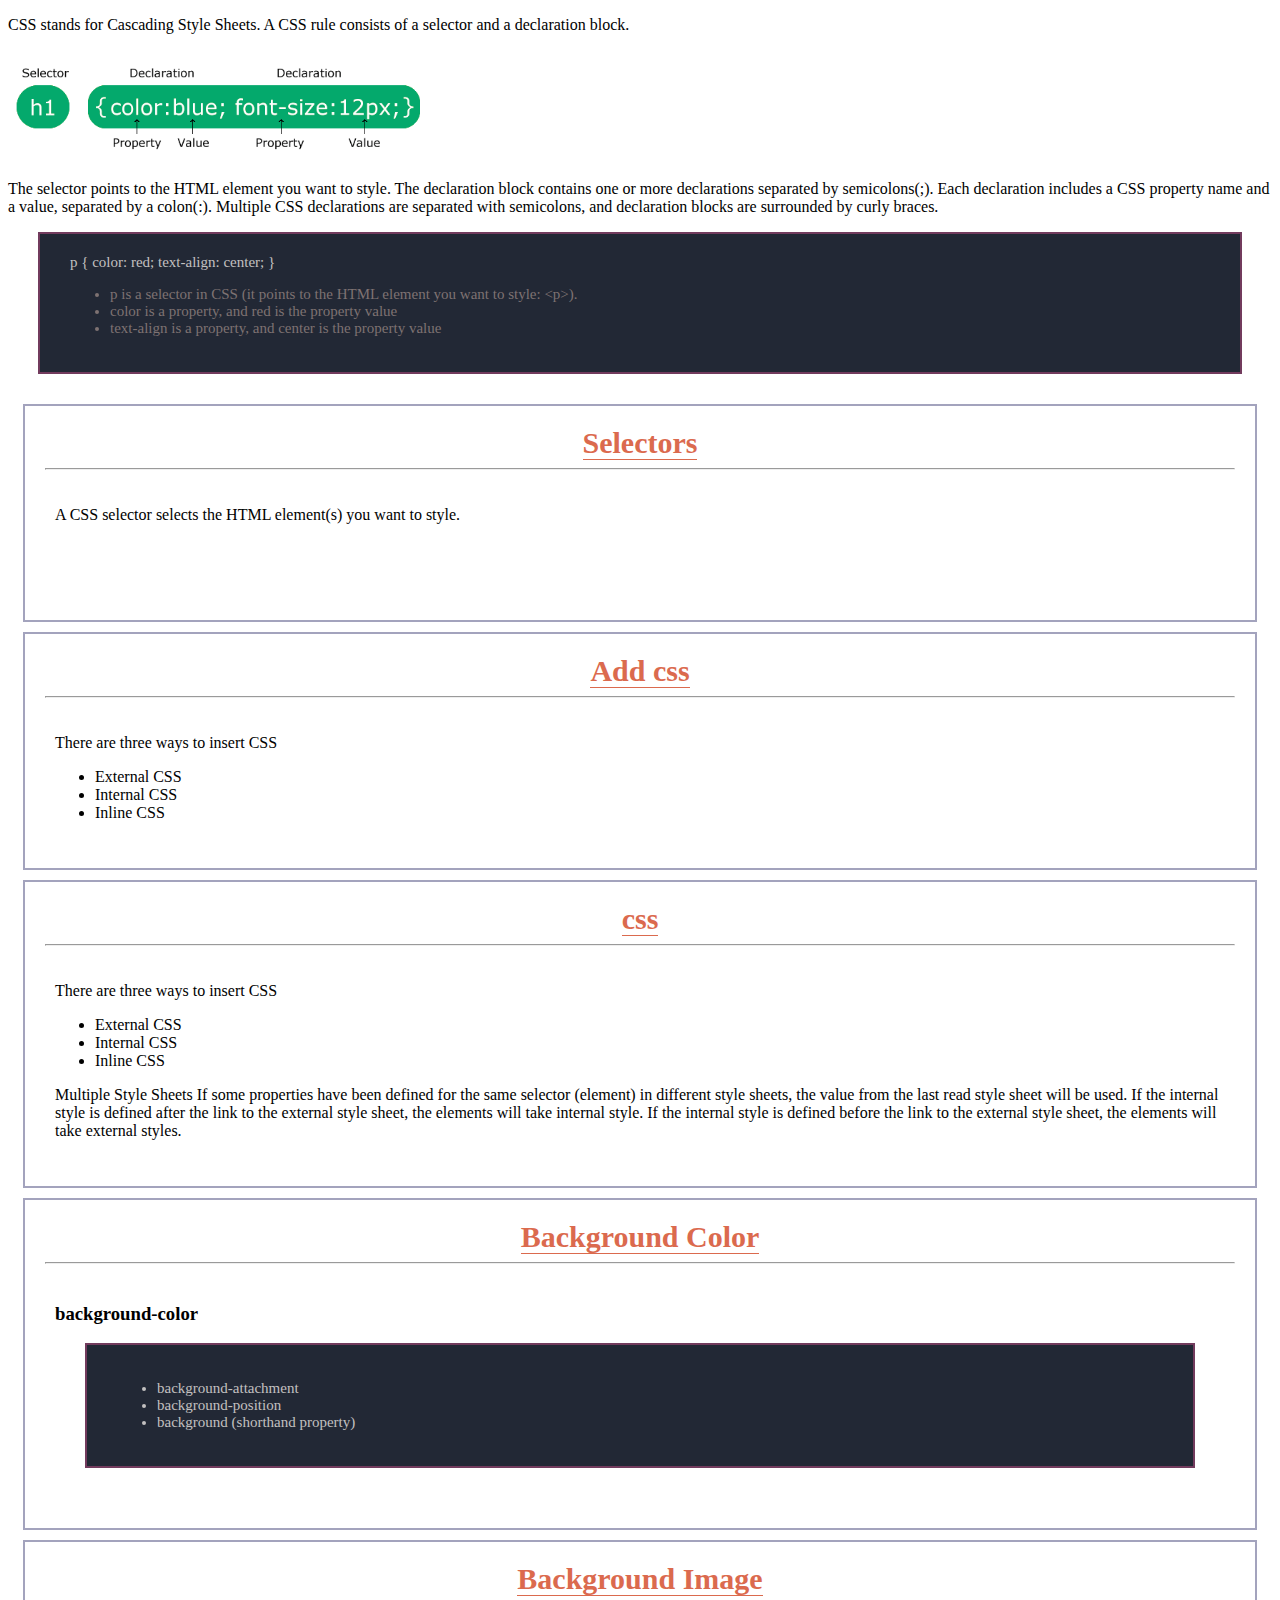
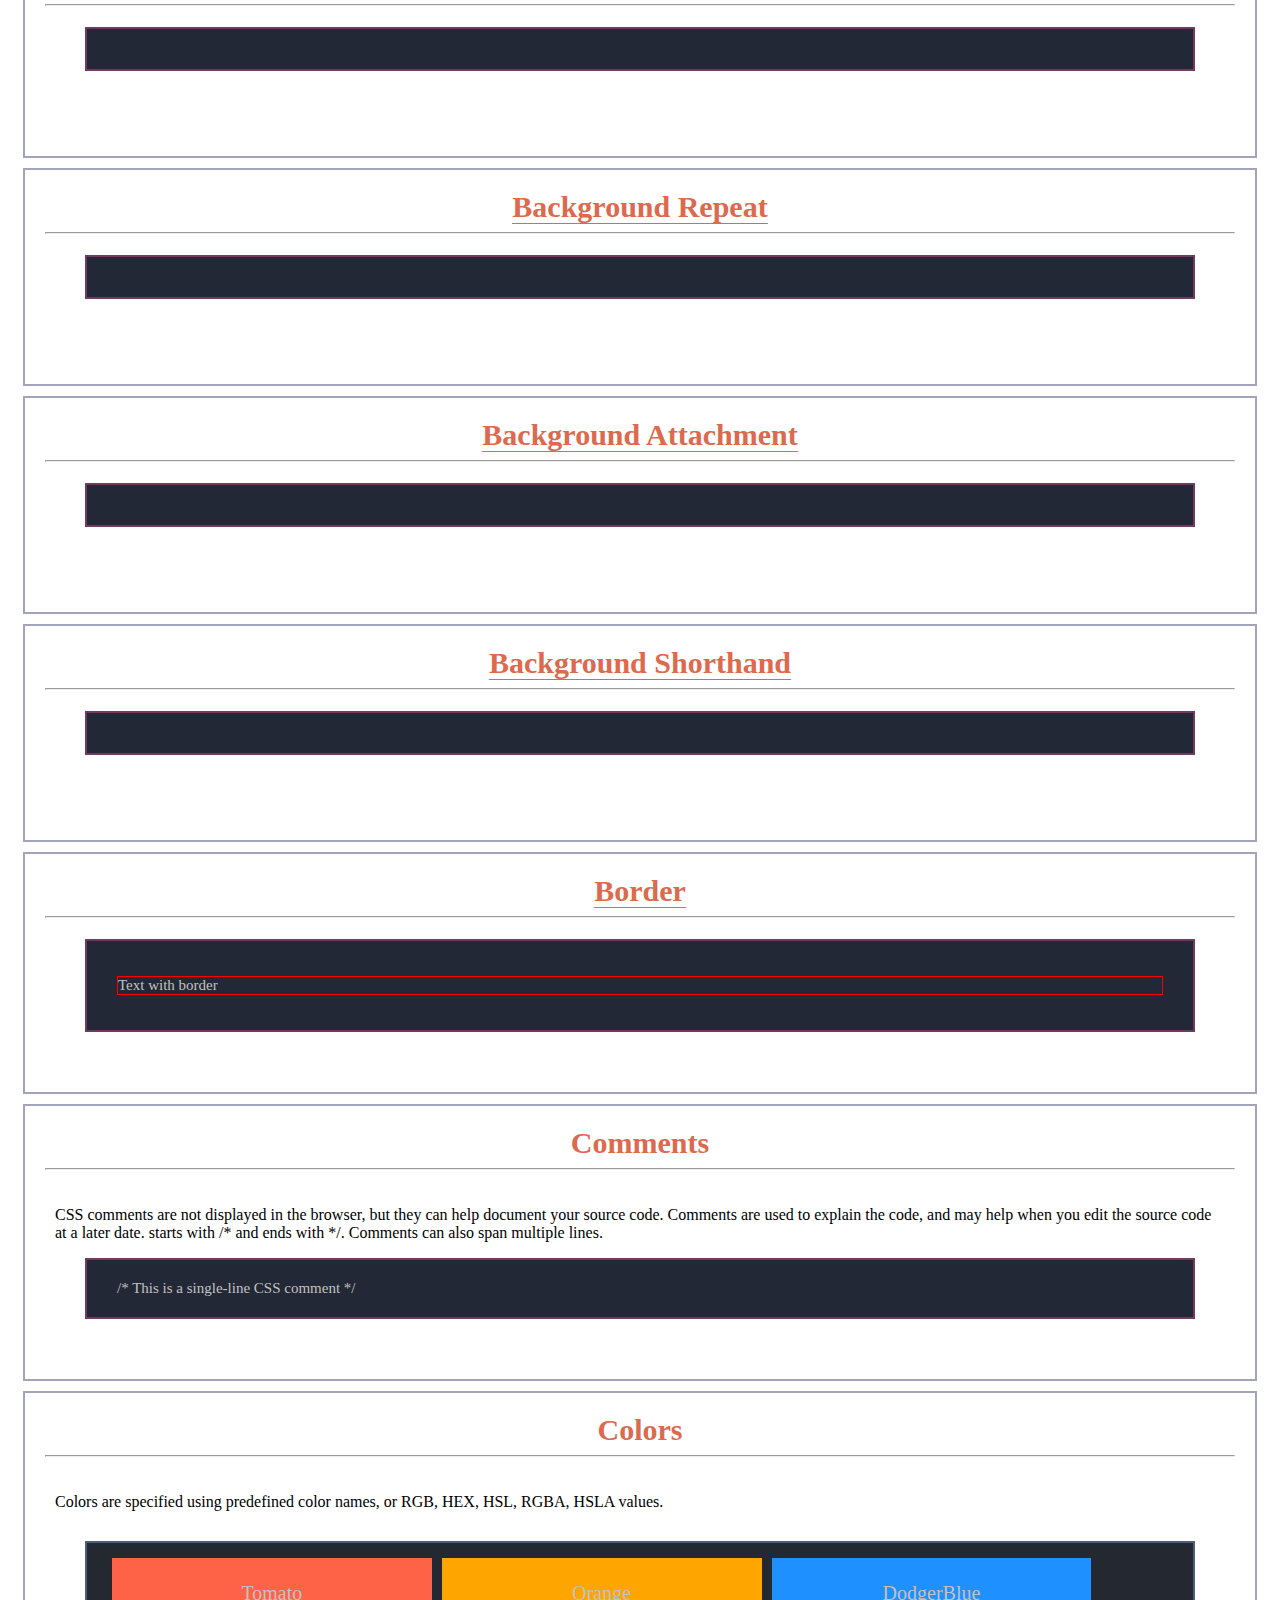
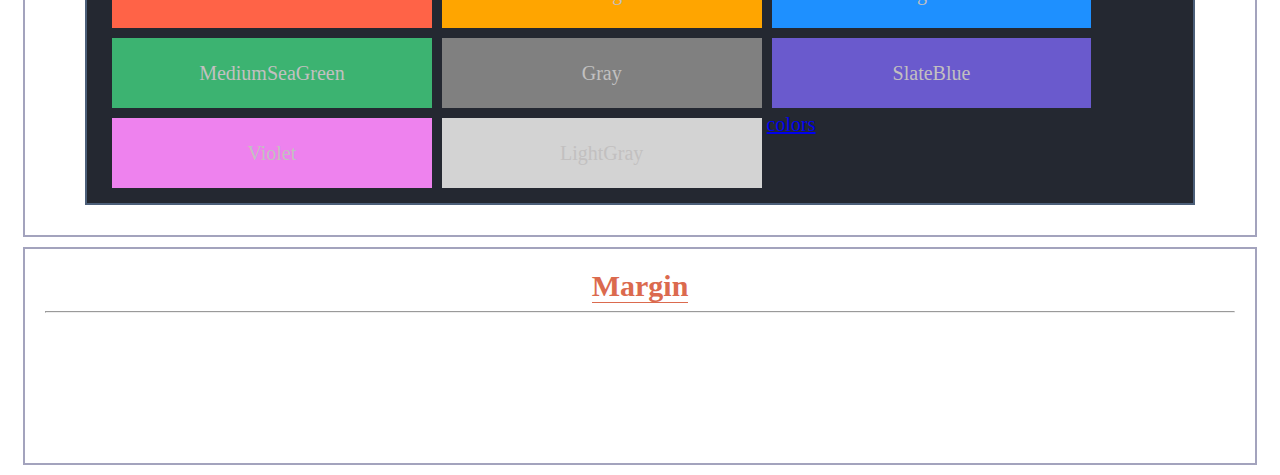
<file: index.html>
<!DOCTYPE html>
<html lang="en">
  <head>
    <meta charset="UTF-8" />
    <meta http-equiv="X-UA-Compatible" content="IE=edge" />
    <meta name="viewport" content="width=device-width, initial-scale=1.0" />
    <title>Document</title>
    <link rel="stylesheet" href="./styles.css">
    <style>
      
    </style>
  </head>
  <body>
    <p>
      CSS stands for Cascading Style Sheets. A CSS rule consists of a selector
      and a declaration block.
    </p>
    <img src="./photos/Screenshot_7.png" alt="" height="110px" width="430px" />
    <p>
      The selector points to the HTML element you want to style. The declaration
      block contains one or more declarations separated by semicolons(;). Each
      declaration includes a CSS property name and a value, separated by a
      colon(:). Multiple CSS declarations are separated with semicolons, and
      declaration blocks are surrounded by curly braces.
    </p>
    <div class="codeDiv">
        p { 
            color: red; 
            text-align: center; 
        }
        <ul>
            <li class="codeColorComment">p is a selector in CSS (it points to the HTML element you want to style: &lt;p&gt;).</li>
            <li class="codeColorComment">color is a property, and red is the property value</li>
            <li class="codeColorComment">text-align is a property, and center is the property value</li>
        </ul>  
    </div>

    <div class="typeDiv">
        <h3 class="title"><a href="./Details/Selectors.html">Selectors</a></h3><hr>
        <div  class="content">
            <p>A CSS selector selects the HTML element(s) you want to style.</p>
        </div>
    </div>

    <div class="typeDiv">
        <h3 class="title"><a href="./Details/addCss.html">Add css</a></h3><hr>
        <div  class="content">
            <p>There are three ways to insert CSS</p>
            <ul>
              <li>External CSS</li>
              <li>Internal CSS</li>
              <li>Inline CSS</li>
            </ul>
        </div>
    </div>

    <div class="typeDiv">
        <h3 class="title"><a href="./Details/addCss.html">css</a></h3><hr>
        <div  class="content">
            <p>There are three ways to insert CSS</p>
            <ul>
              <li>External CSS</li>
              <li>Internal CSS</li>
              <li>Inline CSS</li>
            </ul>
            <p>Multiple Style Sheets
              If some properties have been defined for the same selector (element) in different style sheets, the value from the last read style sheet will be used. If the internal style is defined after the link to the external style sheet, the elements will take internal style. If the internal style is defined before the link to the external style sheet, the elements will take external styles. </p>
        </div>
    </div>


    <section id="A">
      
    </section>

    <section id="B">
      <div class="typeDiv">
        <h3 class="title"><a href="./Details/backgroundColor.html">Background Color</a></h3><hr>
        <div  class="content">
          <h3>background-color</h3>
            
          <div class="codeDiv">
            <ul>
              
              <li>background-attachment</li>
              <li>background-position</li>
              <li>background (shorthand property)</li>
            </ul>  
          </div>
        </div>
      </div>
      <div class="typeDiv">
        <h3 class="title"><a href="./Details/backgroundImage.html">Background Image</a></h3><hr>
        <div  class="content">
            
          <div class="codeDiv">
             
          </div>
        </div>
      </div>

      <div class="typeDiv">
        <h3 class="title"><a href="./Details/backgroundRepeat.html">Background Repeat</a></h3><hr>
        <div  class="content">
            
          <div class="codeDiv">
             
          </div>
        </div>
      </div>

      <div class="typeDiv">
        <h3 class="title"><a href="./Details/backgroundAttachment.html">Background Attachment</a></h3><hr>
        <div  class="content">
            
          <div class="codeDiv">
             
          </div>
        </div>
      </div>
      <div class="typeDiv">
        <h3 class="title"><a href="./Details/backgroundShorthand.html">Background Shorthand</a></h3><hr>
        <div  class="content">
            
          <div class="codeDiv">
             
          </div>
        </div>
      </div>

      <div class="typeDiv">
        <h3 class="title"><a href="./Details/border.html">Border</a></h3><hr>
        <div  class="content">
            
          <div class="codeDiv">
             <p class="borderText">Text with border</p>
          </div>
        </div>
      </div>

    </section>

    <section id="C">
      <div class="typeDiv">
        <h3 class="title">Comments</h3><hr>
        <div  class="content">
            <p>CSS comments are not displayed in the browser, but they can help document your source code. Comments are used to explain the code, and may help when you edit the source code at a later date. starts with /* and ends with */. Comments can also span multiple lines. </p>

            <div class="codeDiv">
              /* This is a single-line CSS comment */  
          </div>
        </div>
      </div>

      

      <div class="typeDiv">
        <h3 class="title">Colors</h3><hr>
        <div  class="content">
            <p>Colors are specified using predefined color names, or RGB, HEX, HSL, RGBA, HSLA values.</p>

            <div class="codeRunDiv">
              <div class="firstRowOfColor">
                <div id="tomato" class="colorBlock">Tomato</div>
                <div id="orange" class="colorBlock">Orange</div>
                <div id="dodgerBlue" class="colorBlock">DodgerBlue</div>
              </div>
              <div class="secondRowOfColor">
                <div id="mediumSeaGreen" class="colorBlock">MediumSeaGreen</div>
                <div id="gray" class="colorBlock">Gray</div>
                <div id="slateBlue" class="colorBlock">SlateBlue</div>
              </div>
              <div class="thirdRowOfColor">
                <div id="violet" class="colorBlock">Violet</div>
                <div id="lightGray" class="colorBlock">LightGray</div>
                <a href="https://www.w3schools.com/colors/colors_names.asp">colors</a>
              </div>
            </div>
        </div>
      </div>
    </section>
    <section id="D">

    </section>
    <section id="E">

    </section>
    <section id="F">

    </section>
    <section id="G">

    </section>
    <section id="H">

    </section>
    <section id="I">

    </section>
    <section id="J">

    </section>
    <section id="K">

    </section>
    <section id="L">

    </section>
    <section id="M">
      <div class="typeDiv">
        <h3 class="title"><a href="./Details/margin.html">Margin</a></h3><hr>
        <div  class="content">

        </div>
      </div>

    </section>
    <section id="N">

    </section>
    <section id="O">

    </section>
    <section id="P">

    </section>
    <section id="Q">

    </section>
    <section id="R">

    </section>
    <section id="S">

    </section>
    <section id="T">

    </section>
    <section id="U">

    </section>
    <section id="V">

    </section>
    <section id="W">

    </section>
    <section id="X">

    </section>
    <section id="Y">

    </section>
    <section id="Z">

    </section>
    
  </body>
</html>
</file>
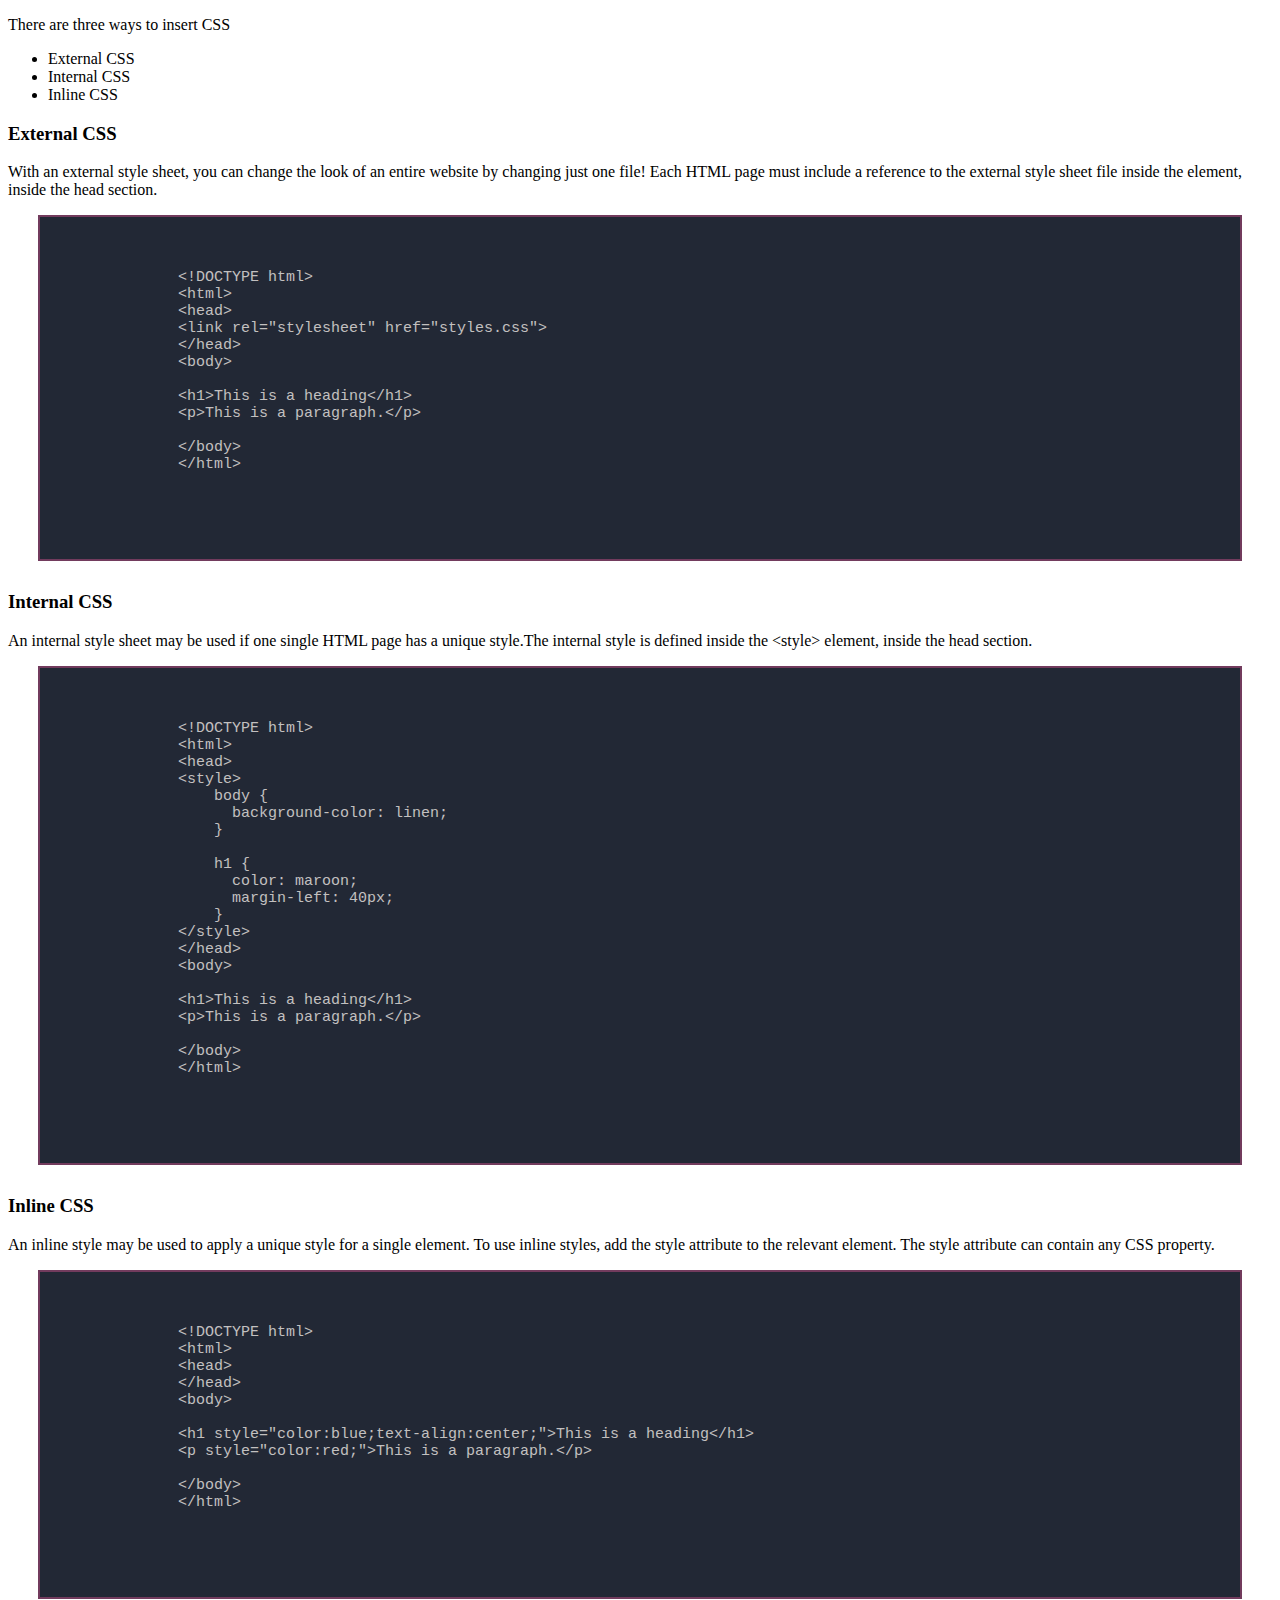
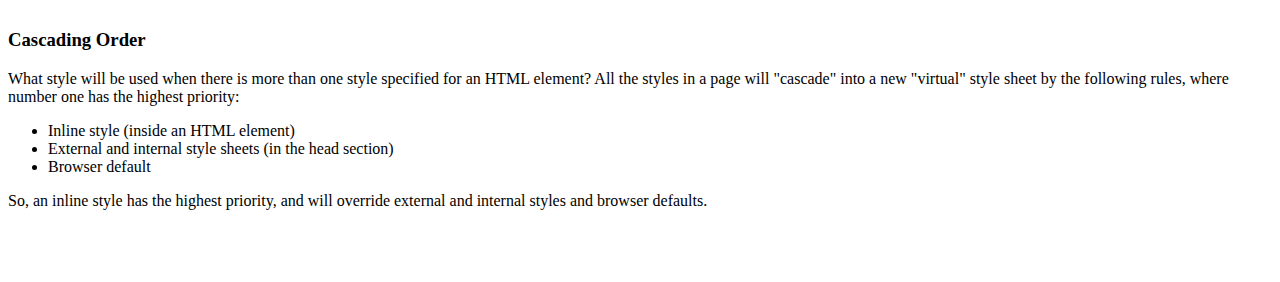
<file: Details/addCss.html>
<!DOCTYPE html>
<html lang="en">
<head>
    <meta charset="UTF-8">
    <meta http-equiv="X-UA-Compatible" content="IE=edge">
    <meta name="viewport" content="width=device-width, initial-scale=1.0">
    <title>Add css</title>
    <link rel="stylesheet" href="../styles.css">
</head>
<body>
    <p>There are three ways to insert CSS</p>
    <ul>
        <li>External CSS</li>
        <li>Internal CSS</li>
        <li>Inline CSS</li>
    </ul>


    <h3>External CSS</h3>
    <p>With an external style sheet, you can change the look of an entire website by changing just one file! Each HTML page must include a reference to the external style sheet file inside the <link> element, inside the head section.</p>



    <section class="codeDiv">
        <pre>
        <code>
            &lt;!DOCTYPE html&gt;
            &lt;html&gt;
            &lt;head&gt;
            &lt;link rel="stylesheet" href="styles.css"&gt;
            &lt;/head&gt;
            &lt;body&gt;

            &lt;h1&gt;This is a heading&lt;/h1&gt;
            &lt;p&gt;This is a paragraph.&lt;/p&gt;

            &lt;/body&gt;
            &lt;/html&gt;

        </code>
        </pre>
    </section>


    <h3>Internal CSS</h3>
    <p>An internal style sheet may be used if one single HTML page has a unique style.The internal style is defined inside the &lt;style&gt; element, inside the head section.</p>
    <section class="codeDiv">
        <pre>
        <code>
            &lt;!DOCTYPE html&gt;
            &lt;html&gt;
            &lt;head&gt;
            &lt;style&gt;
                body {
                  background-color: linen;
                }
                
                h1 {
                  color: maroon;
                  margin-left: 40px;
                }
            &lt;/style&gt;
            &lt;/head&gt;
            &lt;body&gt;

            &lt;h1&gt;This is a heading&lt;/h1&gt;
            &lt;p&gt;This is a paragraph.&lt;/p&gt;

            &lt;/body&gt;
            &lt;/html&gt;

        </code>
        </pre>
    </section>

    <h3>Inline CSS</h3>
    <p>An inline style may be used to apply a unique style for a single element. To use inline styles, add the style attribute to the relevant element. The style attribute can contain any CSS property.</p>
    <section class="codeDiv">
        <pre>
        <code>
            &lt;!DOCTYPE html&gt;
            &lt;html&gt;
            &lt;head&gt;
            &lt;/head&gt;
            &lt;body&gt;

            &lt;h1 style="color:blue;text-align:center;"&gt;This is a heading&lt;/h1&gt;
            &lt;p style="color:red;"&gt;This is a paragraph.&lt;/p&gt;

            &lt;/body&gt;
            &lt;/html&gt;

        </code>
        </pre>
    </section>

    <h3>Cascading Order</h3>
    <p>What style will be used when there is more than one style specified for an HTML element? All the styles in a page will "cascade" into a new "virtual" style sheet by the following rules, where number one has the highest priority:</p>
    
    <ul>
        <li>Inline style (inside an HTML element)</li>
        <li>External and internal style sheets (in the head section)</li>
        <li>Browser default</li>
    </ul>
    <p>So, an inline style has the highest priority, and will override external and internal styles and browser defaults.</p>

</body>
</html>
</file>
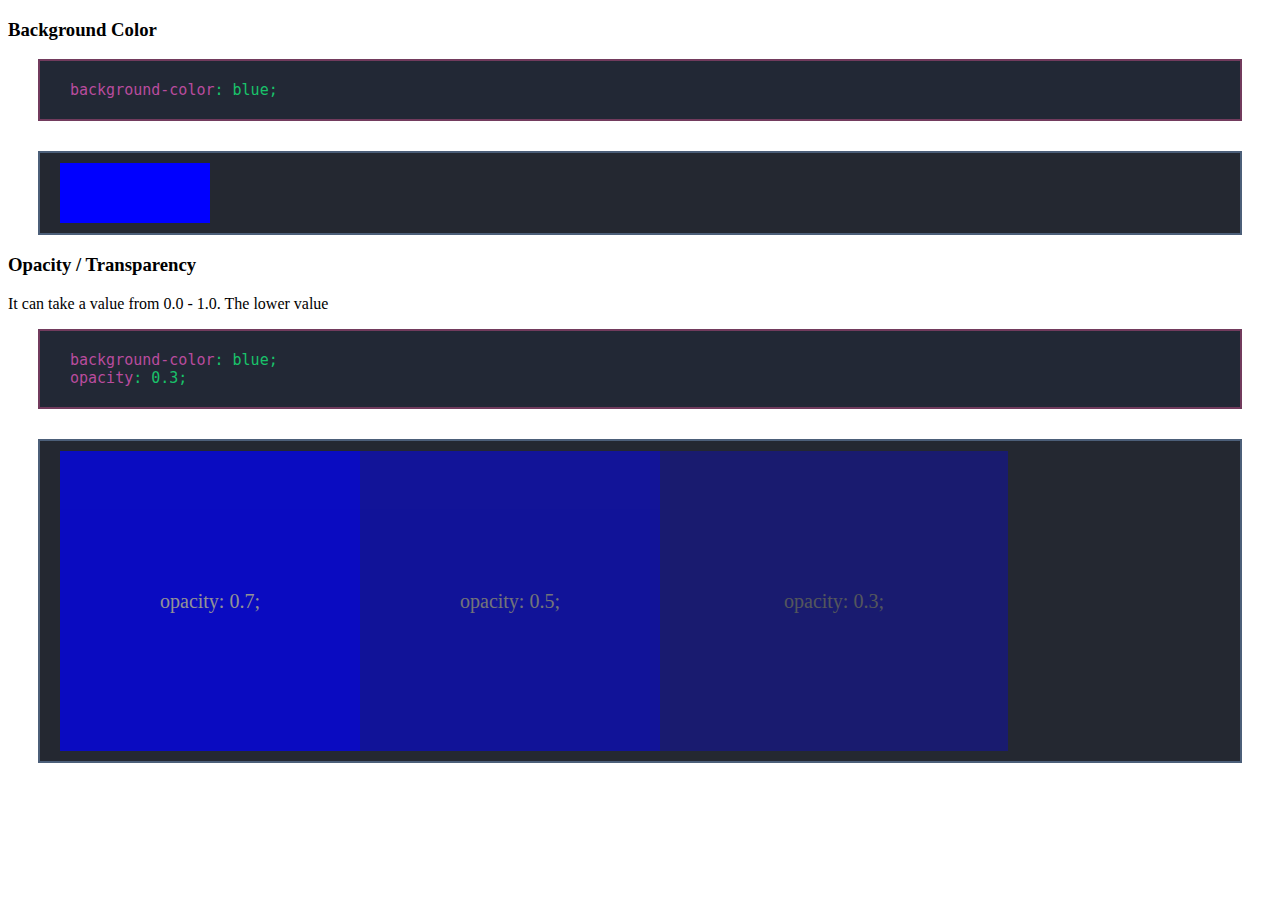
<file: Details/background.html>
<!DOCTYPE html>
<html lang="en">
<head>
    <meta charset="UTF-8">
    <meta http-equiv="X-UA-Compatible" content="IE=edge">
    <meta name="viewport" content="width=device-width, initial-scale=1.0">
    <title>Background</title>
    <link rel="stylesheet" href="../styles.css">
    <style>
        .area {
            height: 60px;
            width: 150px;
        }
        .backgroundColorDiv {
            background-color: blue;
        }

        .backgroundColorTransparencyDiv1 {
            background-color: blue;
            opacity: 0.7;
            /* background-image: url(../photos/weav.jpg); */
            height: 300px;
            width: 300px;
            text-align: center;
            line-height: 300px;
        }
        .backgroundColorTransparencyDiv2 {
            background-color: blue;
            opacity: 0.5;
            /* background-image: url(../photos/weav.jpg); */
            height: 300px;
            width: 300px;
            text-align: center;
            line-height: 300px;
        }
        .backgroundColorTransparencyDiv3 {
            background-color: blue;
            opacity: 0.3;
            /* background-image: url(../photos/weav.jpg); */
            height: 300px;
            width: 30%;
            text-align: center;
            line-height: 300px;
        }

    </style>
</head>
<body>
    <h3>Background Color</h3>
    <div class="codeDiv">
        <code>
            <span class="codeColorDarkRed">background-color</span><span class="codeColorGreen">: blue;</span>
        </code> 
    </div>
    <div class="codeRunDiv">
        <div class="backgroundColorDiv area">

        </div> 
    </div>

    <h3>Opacity / Transparency</h3>
    <p>It can take a value from 0.0 - 1.0. The lower value</p>
    <div class="codeDiv">
        <code>
            <span class="codeColorDarkRed">background-color</span><span class="codeColorGreen">: blue;</span><br>
            <span class="codeColorDarkRed">opacity</span><span class="codeColorGreen">: 0.3;</span>
        </code> 
    </div>
    <div class="codeRunDiv" style="display: flex;">
        <div class="backgroundColorTransparencyDiv1 area">opacity: 0.7;</div> 
        <div class="backgroundColorTransparencyDiv2 area">opacity: 0.5;</div> 
        <div class="backgroundColorTransparencyDiv3 area">opacity: 0.3;</div> 
    </div>
</body>
</html>
</file>
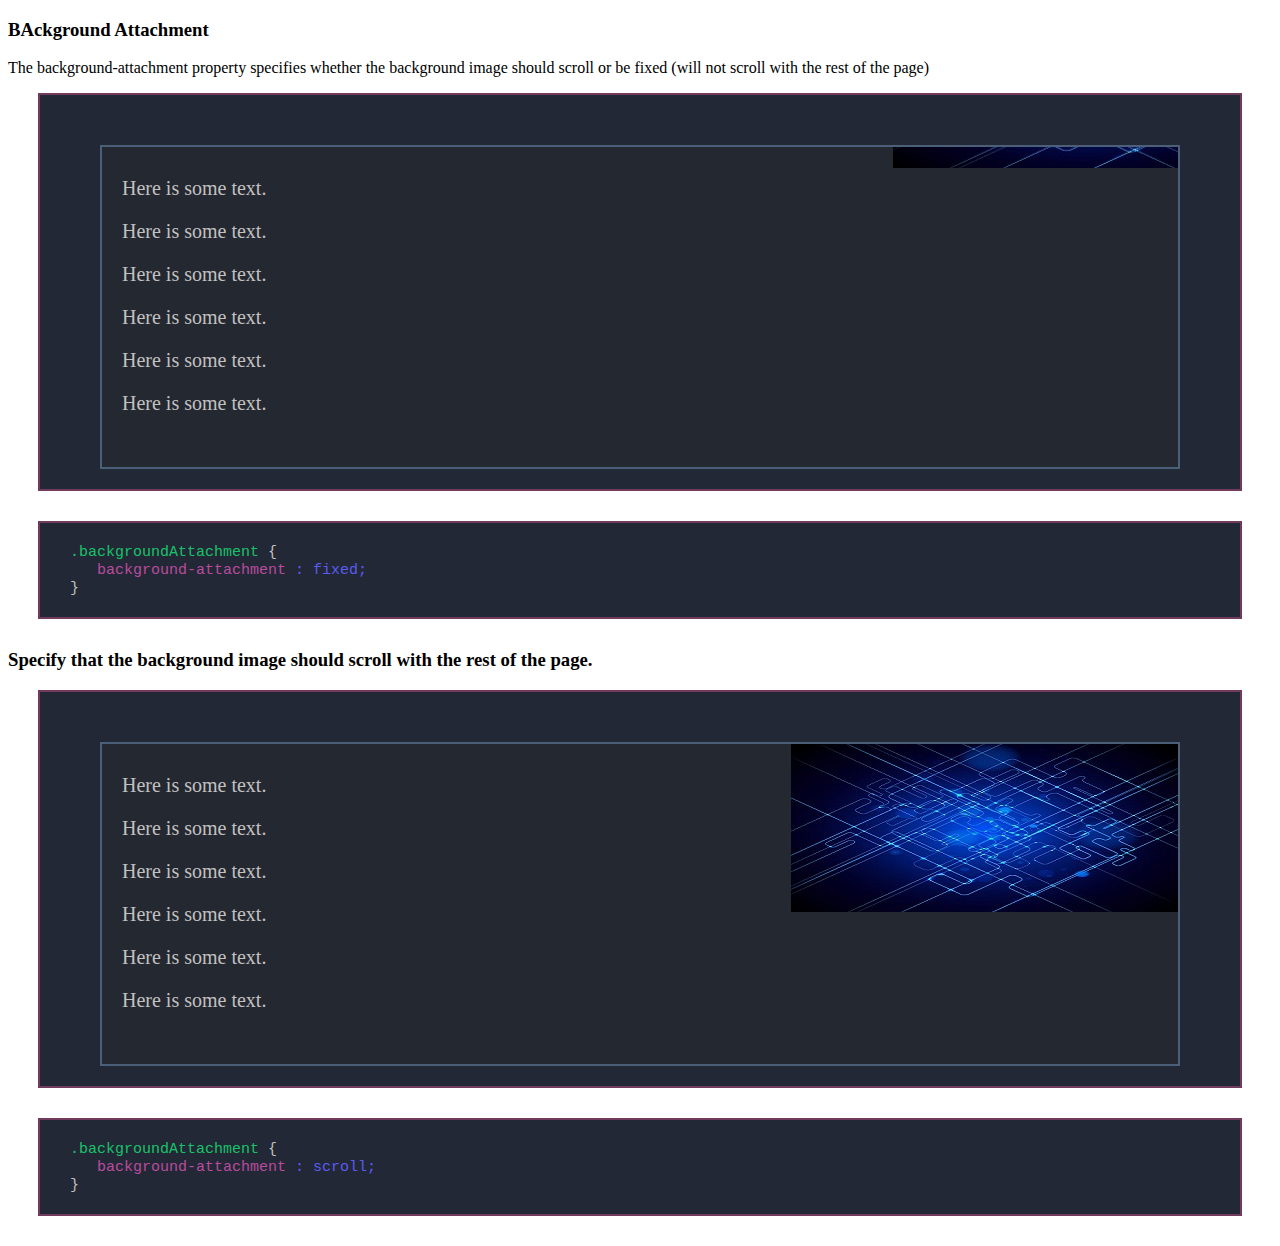
<file: Details/backgroundAttachment.html>
<!DOCTYPE html>
<html lang="en">
<head>
    <meta charset="UTF-8">
    <meta http-equiv="X-UA-Compatible" content="IE=edge">
    <meta name="viewport" content="width=device-width, initial-scale=1.0">
    <title>Background Attachment</title>
    <link rel="stylesheet" href="../styles.css">
    <style>
        .scroll {
            /* height: 400px; */
            /* overflow: scroll; */
        }

        .backgroundAttachment {
            background-image: url("../photos/background\ image\ vartically.jpg");
            background-repeat: no-repeat;
            background-position: right top;
            background-attachment: fixed;
            height: 300px;
            
        }
        .backgroundAttachmentScroll {
            background-image: url("../photos/background\ image\ vartically.jpg");
            background-repeat: no-repeat;
            background-position: right top;
            background-attachment: scroll;
            height: 300px;
            
        }

        
    </style>
</head>
<body>
    <h3>BAckground Attachment</h3>
    <p>The background-attachment property specifies whether the background image should scroll or be fixed (will not scroll with the rest of the page)</p>
    <div class="codeDiv">
        <div class="codeRunDiv backgroundAttachment scroll">
            <p>Here is some text.</p>
            <p>Here is some text.</p>
            <p>Here is some text.</p>
            <p>Here is some text.</p>
            <p>Here is some text.</p>
            <p>Here is some text.</p>
            
        </div>
    </div>
    
    <div class="codeDiv">
        <code>
            <span class="codeColorGreen">.backgroundAttachment </span>{ <br>
                &nbsp; &nbsp;<span class="codeColorDarkRed">background-attachment </span><span class="codeColorBlue">: fixed;</span><br> 
            }
        </code>
    </div> 

    <h3>Specify that the background image should scroll with the rest of the page.</h3>
    <div class="codeDiv">
        <div class="codeRunDiv backgroundAttachmentScroll scroll">
            <p>Here is some text.</p>
            <p>Here is some text.</p>
            <p>Here is some text.</p>
            <p>Here is some text.</p>
            <p>Here is some text.</p>
            <p>Here is some text.</p>
            
        </div>
    </div>
    
    <div class="codeDiv">
        <code>
            <span class="codeColorGreen">.backgroundAttachment </span>{ <br>
                &nbsp; &nbsp;<span class="codeColorDarkRed">background-attachment </span><span class="codeColorBlue">: scroll;</span><br> 
            }
        </code>
    </div> 
</body>
</html>
</file>
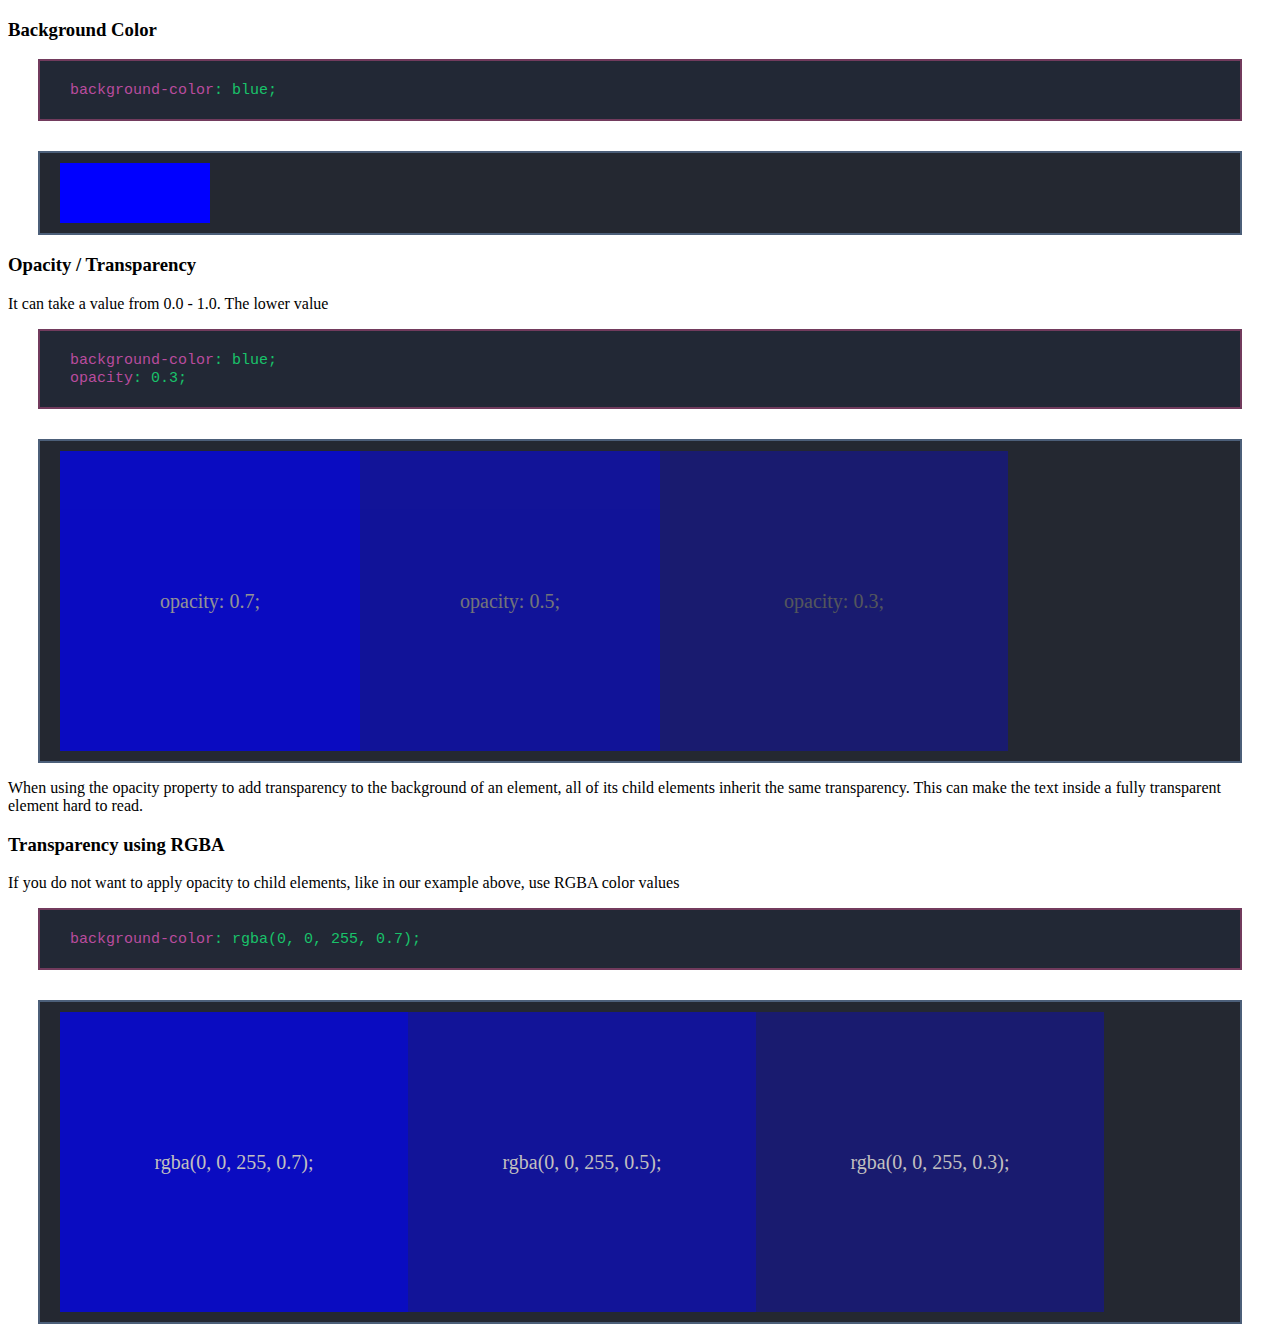
<file: Details/backgroundColor.html>
<!DOCTYPE html>
<html lang="en">
<head>
    <meta charset="UTF-8">
    <meta http-equiv="X-UA-Compatible" content="IE=edge">
    <meta name="viewport" content="width=device-width, initial-scale=1.0">
    <title>Background</title>
    <link rel="stylesheet" href="../styles.css">
    <style>
        .area {
            height: 60px;
            width: 150px;
        }
        .backgroundColorDiv {
            background-color: blue;
        }

        .backgroundColorTransparencyDiv1 {
            background-color: blue;
            opacity: 0.7;
            /* background-image: url(../photos/weav.jpg); */
            height: 300px;
            width: 300px;
            text-align: center;
            line-height: 300px;
        }
        .backgroundColorTransparencyDiv2 {
            background-color: blue;
            opacity: 0.5;
            /* background-image: url(../photos/weav.jpg); */
            height: 300px;
            width: 300px;
            text-align: center;
            line-height: 300px;
        }
        .backgroundColorTransparencyDiv3 {
            background-color: blue;
            opacity: 0.3;
            /* background-image: url(../photos/weav.jpg); */
            height: 300px;
            width: 30%;
            text-align: center;
            line-height: 300px;
        }

        .backgroundColorTransparencyDivrgba1 {
            background-color: rgba(0, 0, 255, 0.7);
            height: 300px;
            width: 30%;
            text-align: center;
            line-height: 300px;
        }
        .backgroundColorTransparencyDivrgba2 {
            background-color: rgba(0, 0, 255, 0.5);
            height: 300px;
            width: 30%;
            text-align: center;
            line-height: 300px;
        }
        .backgroundColorTransparencyDivrgba3 {
            background-color: rgba(0, 0, 255, 0.3);
            height: 300px;
            width: 30%;
            text-align: center;
            line-height: 300px;
        }


    </style>
</head>
<body>
    <h3>Background Color</h3>
    <div class="codeDiv">
        <code>
            <span class="codeColorDarkRed">background-color</span><span class="codeColorGreen">: blue;</span>
        </code> 
    </div>
    <div class="codeRunDiv">
        <div class="backgroundColorDiv area">

        </div> 
    </div>

    <h3>Opacity / Transparency</h3>
    <p>It can take a value from 0.0 - 1.0. The lower value</p>
    <div class="codeDiv">
        <code>
            <span class="codeColorDarkRed">background-color</span><span class="codeColorGreen">: blue;</span><br>
            <span class="codeColorDarkRed">opacity</span><span class="codeColorGreen">: 0.3;</span>
        </code> 
    </div>
    <div class="codeRunDiv" style="display: flex;">
        <div class="backgroundColorTransparencyDiv1 area">opacity: 0.7;</div> 
        <div class="backgroundColorTransparencyDiv2 area">opacity: 0.5;</div> 
        <div class="backgroundColorTransparencyDiv3 area">opacity: 0.3;</div> 
    </div>
    <p>When using the opacity property to add transparency to the background of an element, all of its child elements inherit the same transparency. This can make the text inside a fully transparent element hard to read.</p>

    <h3>Transparency using RGBA</h3>
    <p>If you do not want to apply opacity to child elements, like in our example above, use RGBA color values</p>
    <div class="codeDiv">
        <code>
            <span class="codeColorDarkRed">background-color</span><span class="codeColorGreen">: rgba(0, 0, 255, 0.7);</span><br>
        </code> 
    </div>
    <div class="codeRunDiv" style="display: flex;">
        <div class="backgroundColorTransparencyDivrgba1 area">rgba(0, 0, 255, 0.7);</div> 
        <div class="backgroundColorTransparencyDivrgba2 area">rgba(0, 0, 255, 0.5);</div> 
        <div class="backgroundColorTransparencyDivrgba3 area">rgba(0, 0, 255, 0.3);</div> 
    </div>


</body>
</html>
</file>
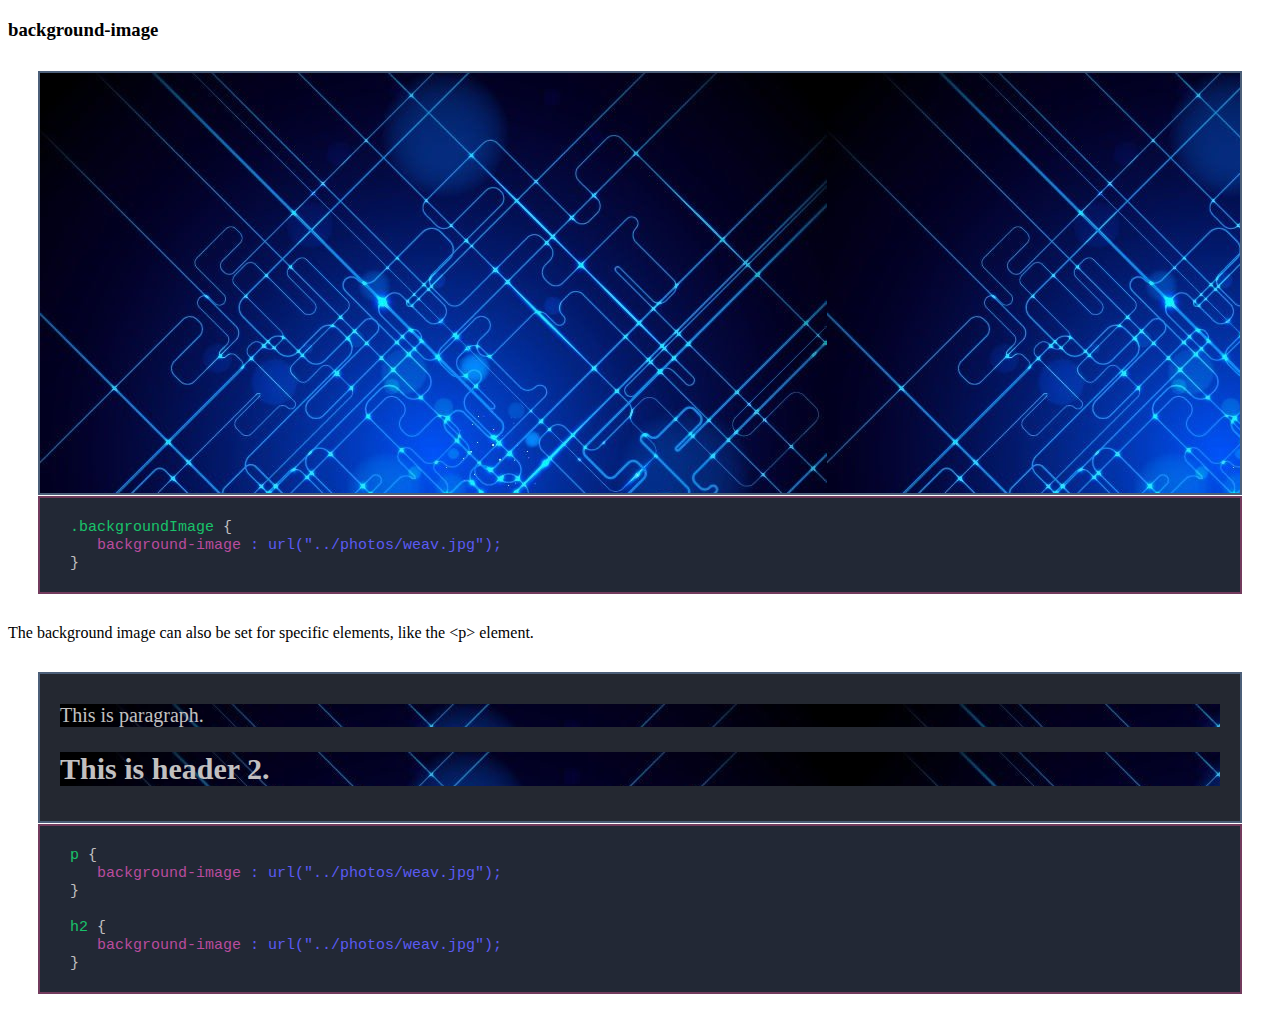
<file: Details/backgroundImage.html>
<!DOCTYPE html>
<html lang="en">
<head>
    <meta charset="UTF-8">
    <meta http-equiv="X-UA-Compatible" content="IE=edge">
    <meta name="viewport" content="width=device-width, initial-scale=1.0">
    <title>Background Image</title>
    <link rel="stylesheet" href="../styles.css">
    <style>
        .backgroundImage {
            background-image: url("../photos/weav.jpg");
            height: 400px;
        }

        .backgroundImageWithP p, .backgroundImageWithP h2 {
            background-image: url("../photos/weav.jpg");
        }
    </style>
</head>
<body>
    
    <h3>background-image</h3>
    <div class="codeRunDiv backgroundImage"></div>
    <div class="codeDiv">
        <code>
            <span class="codeColorGreen">.backgroundImage </span>{ <br>
                &nbsp; &nbsp;<span class="codeColorDarkRed">background-image </span><span class="codeColorBlue">: url("../photos/weav.jpg");</span><br>
                
            }
        </code>
    </div>
    <p>The background image can also be set for specific elements, like the &lt;p&gt; element.</p>

    <div class="codeRunDiv backgroundImageWithP">
        <p>
            This is paragraph.
        </p>
        <h2>
            This is header 2.
        </h2>
    </div>
    <div class="codeDiv">
        <code>
            <span class="codeColorGreen">p </span>{ <br>
                &nbsp; &nbsp;<span class="codeColorDarkRed">background-image </span><span class="codeColorBlue">: url("../photos/weav.jpg");</span><br>
                
            }<br/><br/>
            <span class="codeColorGreen">h2 </span>{ <br>
                &nbsp; &nbsp;<span class="codeColorDarkRed">background-image </span><span class="codeColorBlue">: url("../photos/weav.jpg");</span><br>
                
            }
        </code>
    </div>
</body>
</html>
</file>
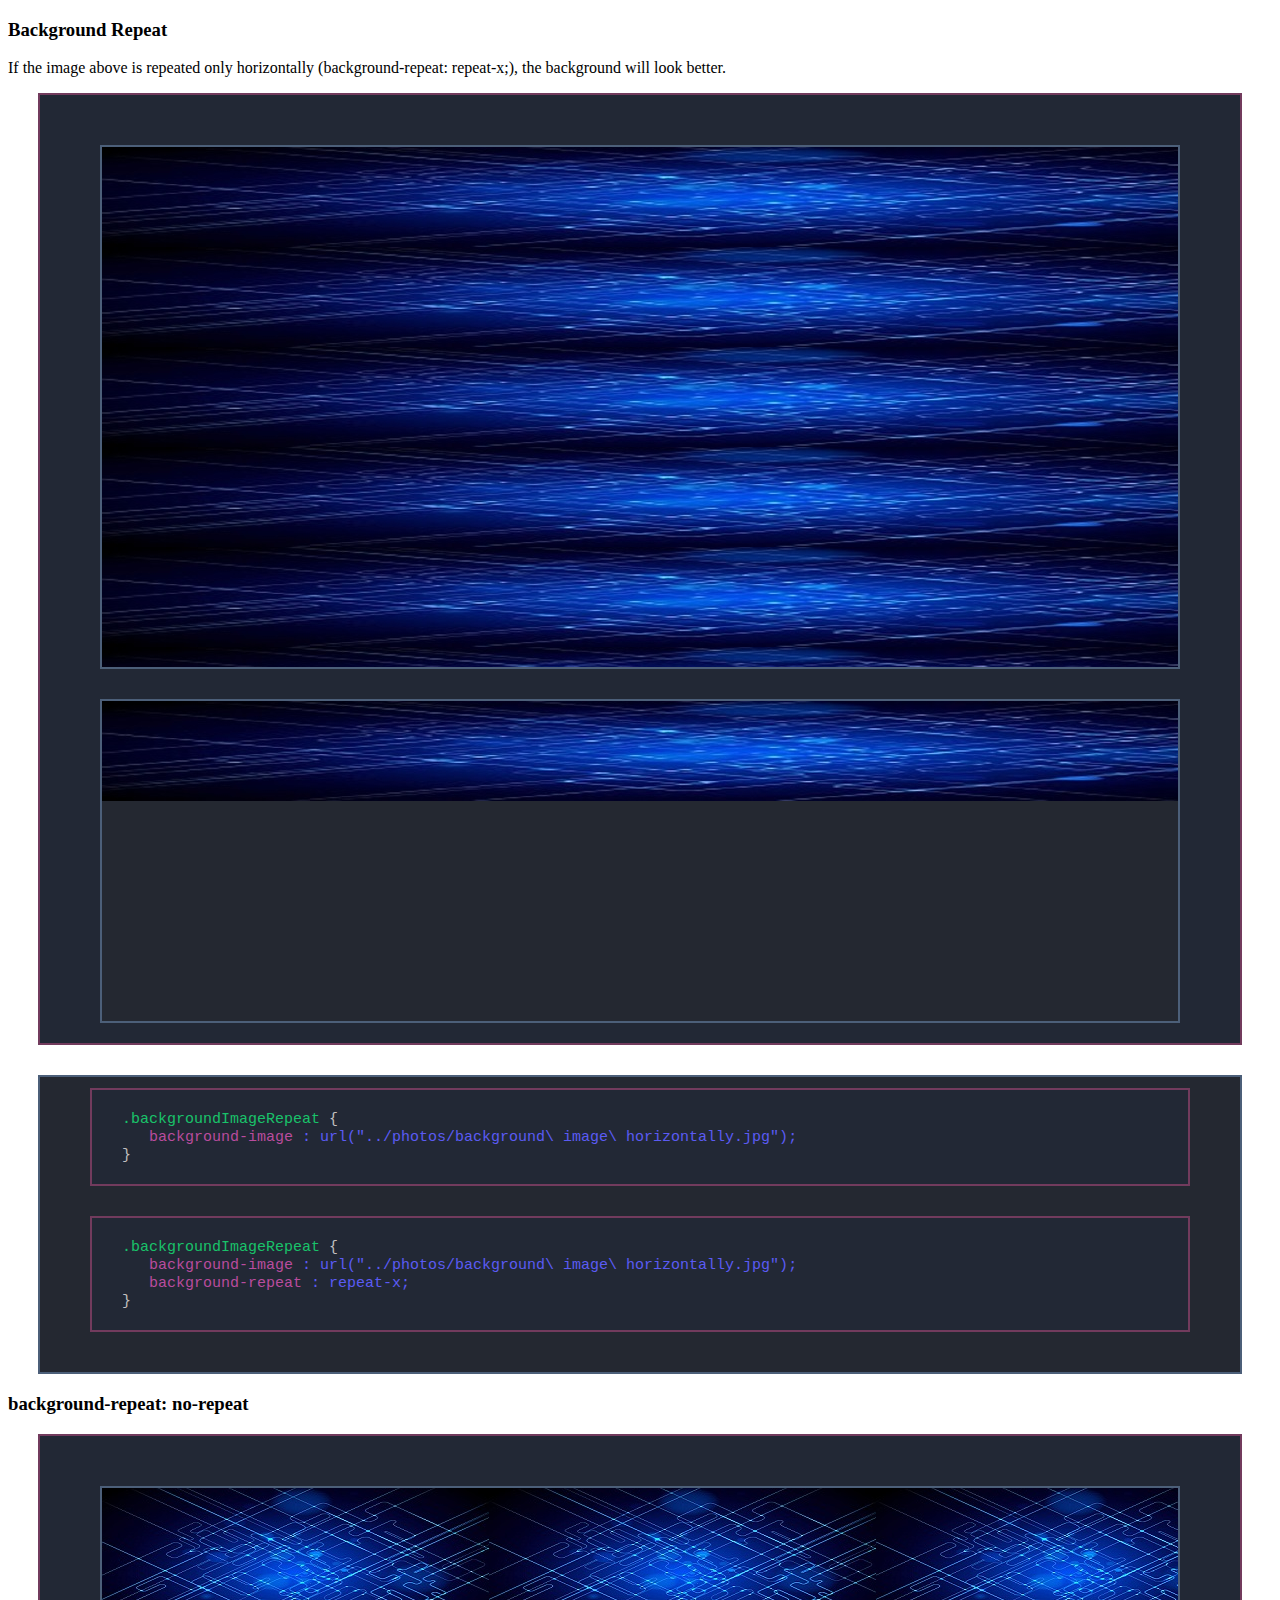
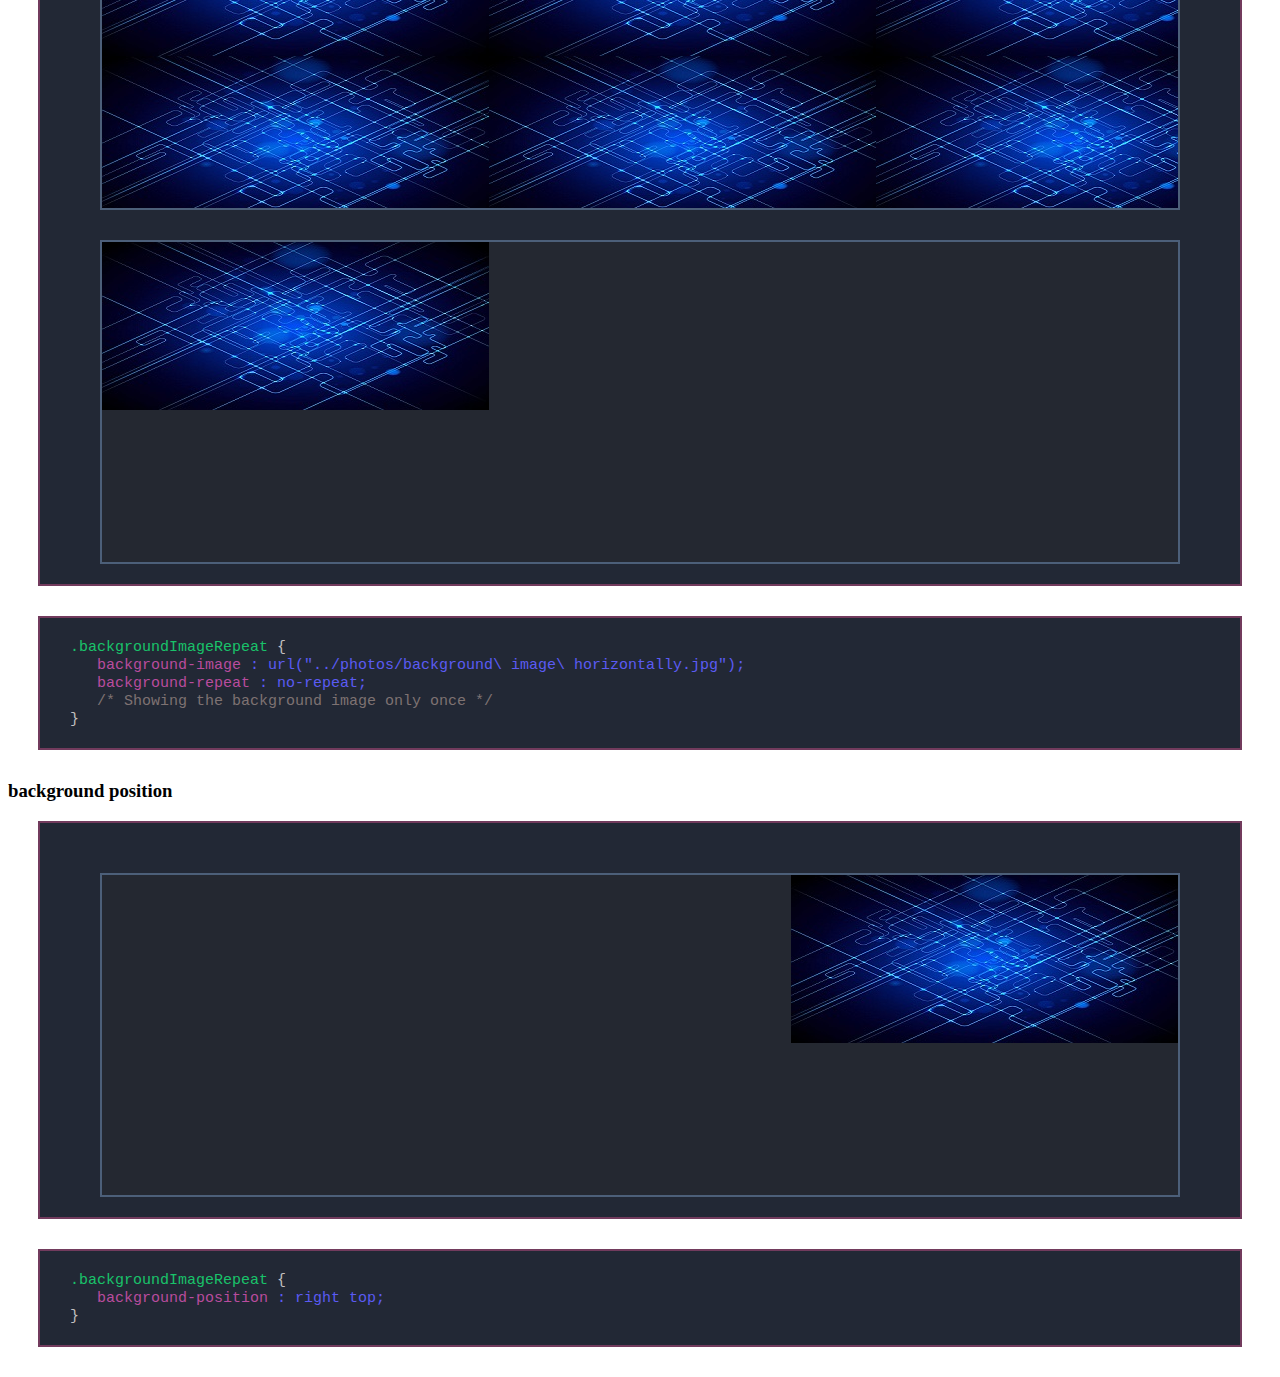
<file: Details/backgroundRepeat.html>
<!DOCTYPE html>
<html lang="en">
<head>
    <meta charset="UTF-8">
    <meta http-equiv="X-UA-Compatible" content="IE=edge">
    <meta name="viewport" content="width=device-width, initial-scale=1.0">
    <title>Background Repeat</title>
    <link rel="stylesheet" href="../styles.css">
    <style>
        .horizontallyRepeat {
            background-image: url("../photos/background\ image\ horizontally.jpg");
            height: 500px;
        }

        .horizontallyRepeatX {
            background-image: url("../photos/background\ image\ horizontally.jpg");
            height: 300px;
            background-repeat: repeat-x;
        }

        .backgroundRepeat {
            background-image: url("../photos/background\ image\ vartically.jpg");
            height: 300px;
        }
        .backgroundNoRepeat {
            background-image: url("../photos/background\ image\ vartically.jpg");
            background-repeat: no-repeat;
            height: 300px;
        }
        .backgroundPosition {
            background-image: url("../photos/background\ image\ vartically.jpg");
            background-repeat: no-repeat;
            height: 300px;
            background-position: right top;
        }
    </style>
</head>
<body>
    <h3>Background Repeat</h3>
    <p>If the image above is repeated only horizontally (background-repeat: repeat-x;), the background will look better.</p>
    <div class="codeDiv">
        <div class="codeRunDiv horizontallyRepeat"></div>
        <div class="codeRunDiv horizontallyRepeatX"></div>
    </div>

    <div class="codeRunDiv" style="font-size: 15px;">
        <div class="codeDiv">
            <code>
                <span class="codeColorGreen">.backgroundImageRepeat </span>{ <br>
                    &nbsp; &nbsp;<span class="codeColorDarkRed">background-image </span><span class="codeColorBlue">: url("../photos/background\ image\ horizontally.jpg");</span><br> 
                }
            </code>
        </div>
        <div class="codeDiv">
            <code>
                <span class="codeColorGreen">.backgroundImageRepeat </span>{ <br>
                    &nbsp; &nbsp;<span class="codeColorDarkRed">background-image </span><span class="codeColorBlue">: url("../photos/background\ image\ horizontally.jpg");</span><br>
                    &nbsp; &nbsp;<span class="codeColorDarkRed">background-repeat </span><span class="codeColorBlue">: repeat-x;</span><br>
                }
            </code>
        </div>
    </div>

    <h3>background-repeat: no-repeat</h3>
    <div class="codeDiv">
        <div class="codeRunDiv backgroundRepeat"></div>
        <div class="codeRunDiv backgroundNoRepeat"></div>
    </div>

    <div class="codeDiv">
        <code>
            <span class="codeColorGreen">.backgroundImageRepeat </span>{ <br>
                &nbsp; &nbsp;<span class="codeColorDarkRed">background-image </span><span class="codeColorBlue">: url("../photos/background\ image\ horizontally.jpg");</span><br> 
                &nbsp; &nbsp;<span class="codeColorDarkRed">background-repeat </span><span class="codeColorBlue">: no-repeat;</span><br> 
                &nbsp; &nbsp;<span class="codeColorComment">/*  Showing the background image only once */</span><br>
            }
        </code>
    </div> 

    <h3>background position</h3>
     <div class="codeDiv">
        <div class="codeRunDiv backgroundPosition"></div>
    </div>

    <div class="codeDiv">
        <code>
            <span class="codeColorGreen">.backgroundImageRepeat </span>{ <br>
                &nbsp; &nbsp;<span class="codeColorDarkRed">background-position </span><span class="codeColorBlue">: right top;</span><br>  
            }
        </code>
    </div> 
</body>
</html>
</file>
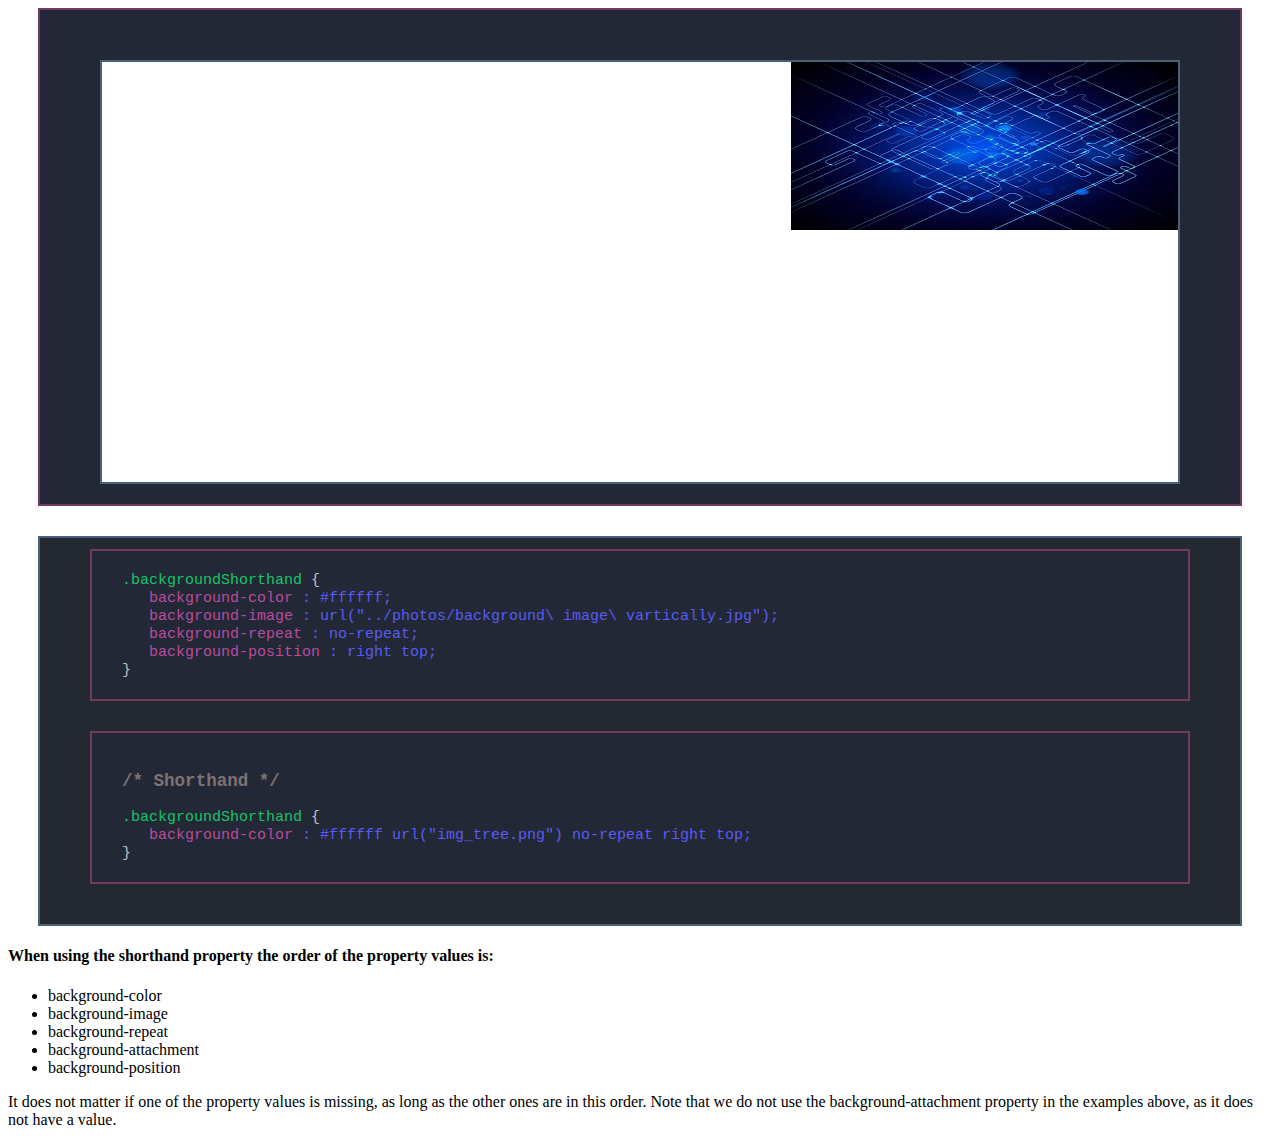
<file: Details/backgroundShorthand.html>
<!DOCTYPE html>
<html lang="en">
<head>
    <meta charset="UTF-8">
    <meta http-equiv="X-UA-Compatible" content="IE=edge">
    <meta name="viewport" content="width=device-width, initial-scale=1.0">
    <title>Background Shorthand</title>
    <link rel="stylesheet" href="../styles.css">
    <style>
        .backgroundShorthand {
            background-color: #ffffff;
            background-image: url("../photos/background\ image\ vartically.jpg");
            background-repeat: no-repeat;
            background-position: right top;
            min-height: 400px;
        }
    </style>
</head>
<body>
    <div class="codeDiv">
        <div class="codeRunDiv backgroundShorthand">
            
        </div>
    </div>

    <div class="codeRunDiv">
        <div class="codeDiv">
            <code>
                <span class="codeColorGreen">.backgroundShorthand </span>{ <br>
                    &nbsp; &nbsp;<span class="codeColorDarkRed">background-color </span><span class="codeColorBlue">: #ffffff;</span><br> 
                    &nbsp; &nbsp;<span class="codeColorDarkRed">background-image </span><span class="codeColorBlue">: url("../photos/background\ image\ vartically.jpg");</span><br> 
                    &nbsp; &nbsp;<span class="codeColorDarkRed">background-repeat </span><span class="codeColorBlue">: no-repeat;</span><br> 
                    &nbsp; &nbsp;<span class="codeColorDarkRed">background-position </span><span class="codeColorBlue">: right top;</span><br> 
                }
            </code>
        </div>
        <div class="codeDiv">
            <code>
                <h3 class="codeColorComment">/* Shorthand */</h3>
                <span class="codeColorGreen">.backgroundShorthand </span>{ <br>
                    &nbsp; &nbsp;<span class="codeColorDarkRed">background-color </span><span class="codeColorBlue">: #ffffff url("img_tree.png") no-repeat right top;</span><br> 
                }
            </code>
        </div>
    </div>
    <h4>When using the shorthand property the order of the property values is:</h4>
    <ul>
        <li>background-color</li>
        <li>background-image</li>
        <li>background-repeat</li>
        <li>background-attachment</li>
        <li>background-position</li>
    </ul>
    <p>It does not matter if one of the property values is missing, as long as the other ones are in this order. Note that we do not use the background-attachment property in the examples above, as it does not have a value.</p>
</body>
</html>
</file>
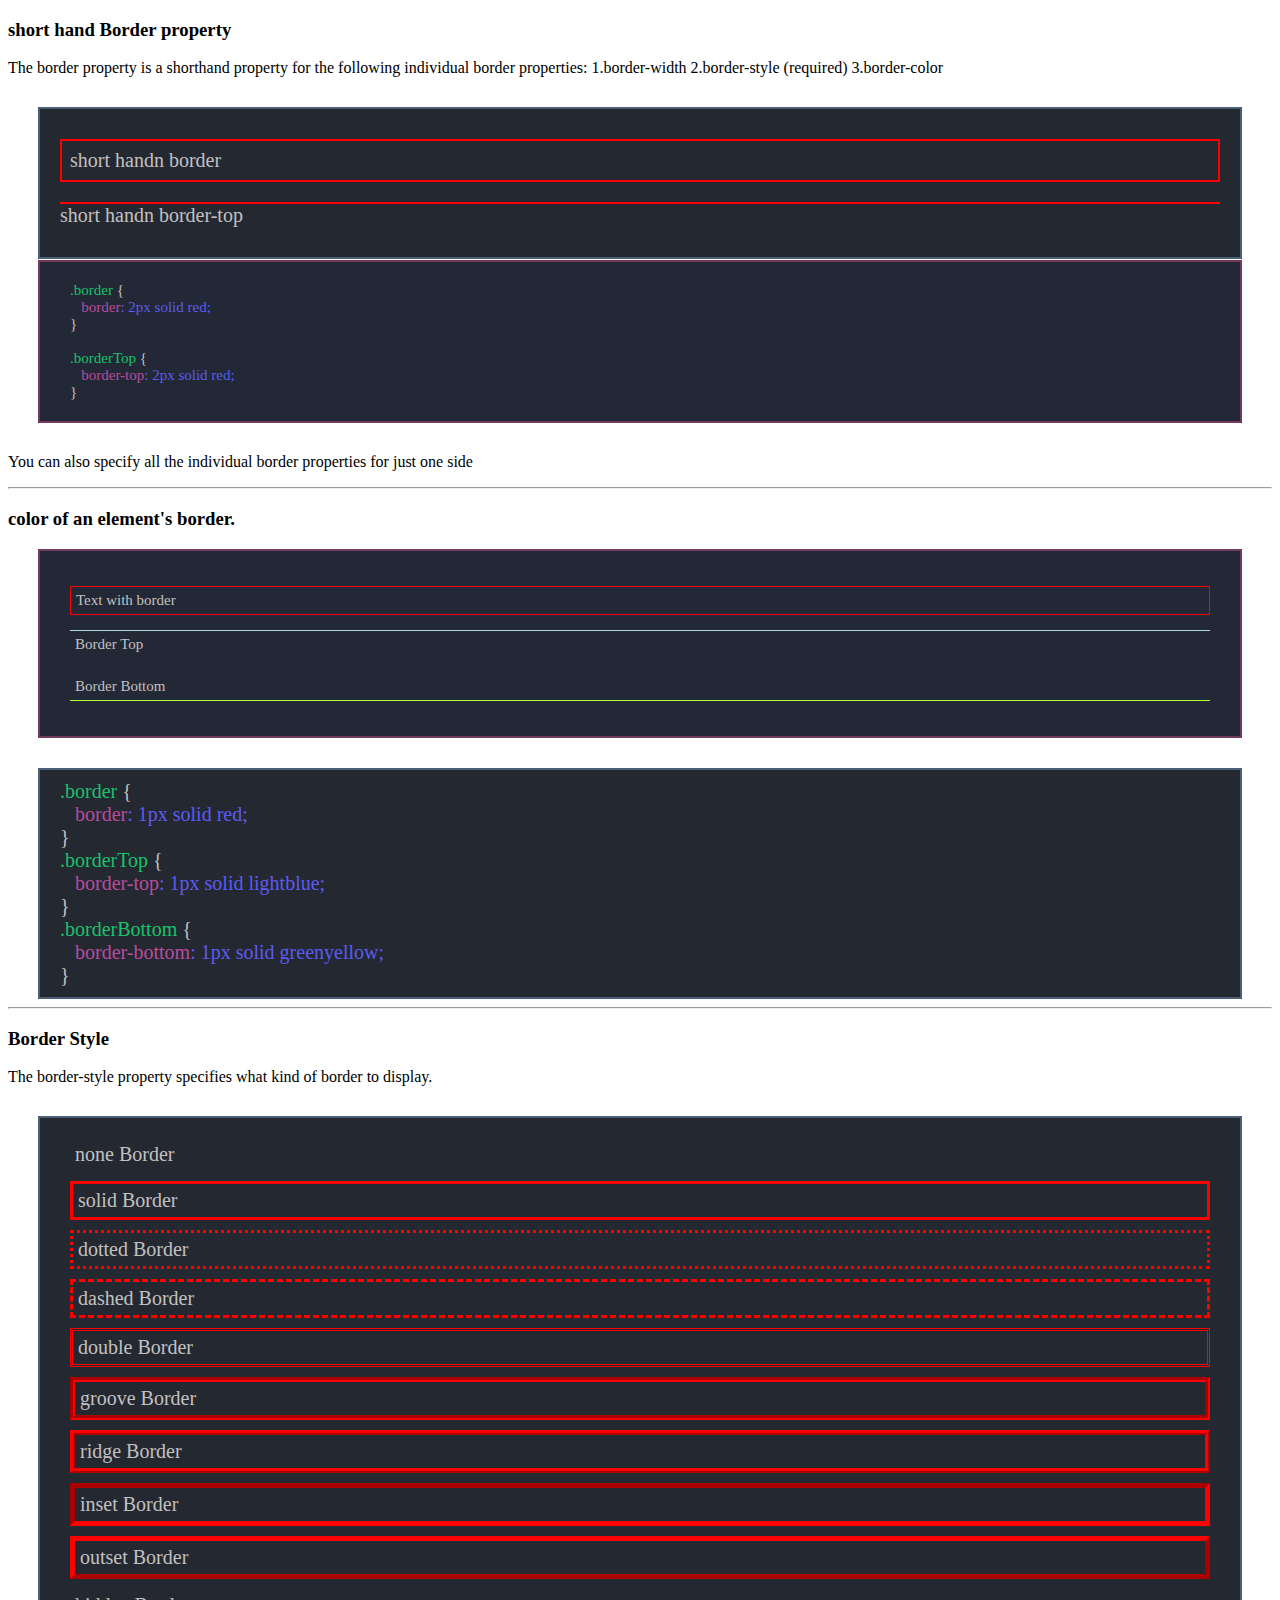
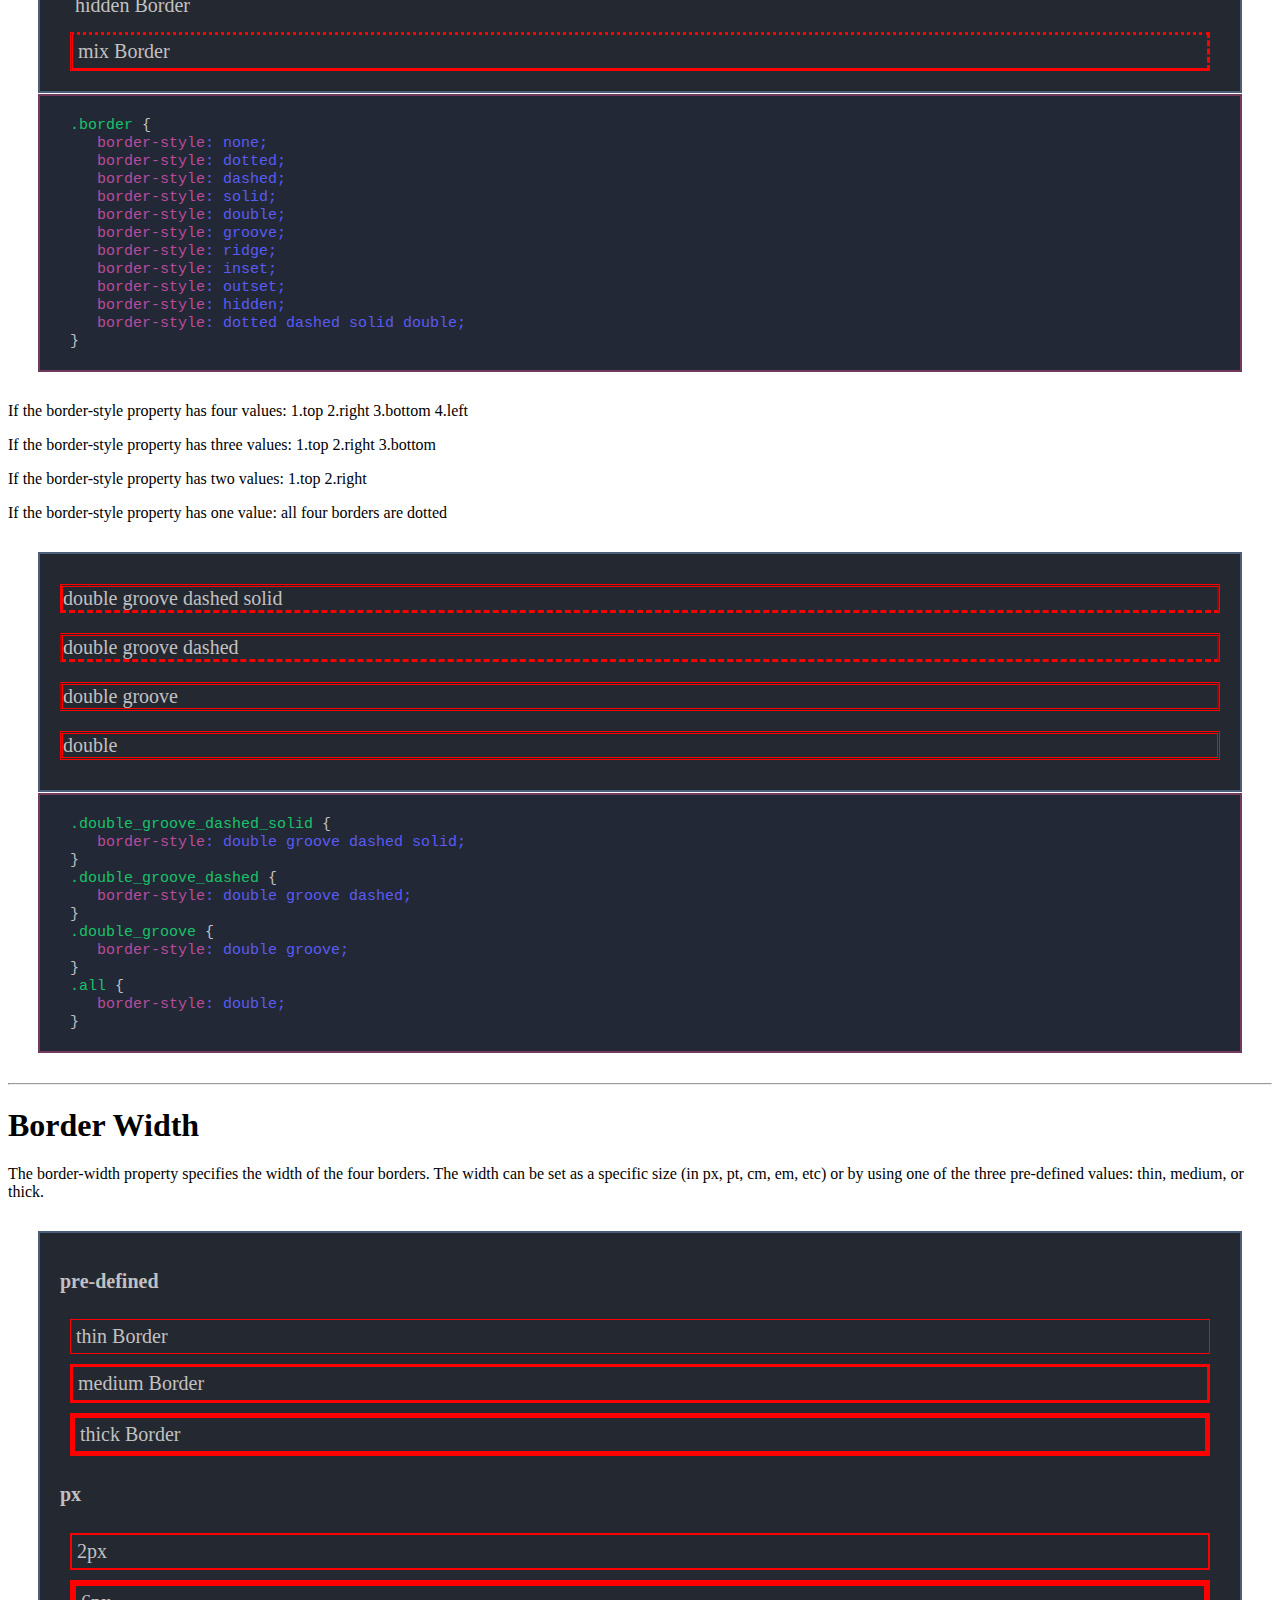
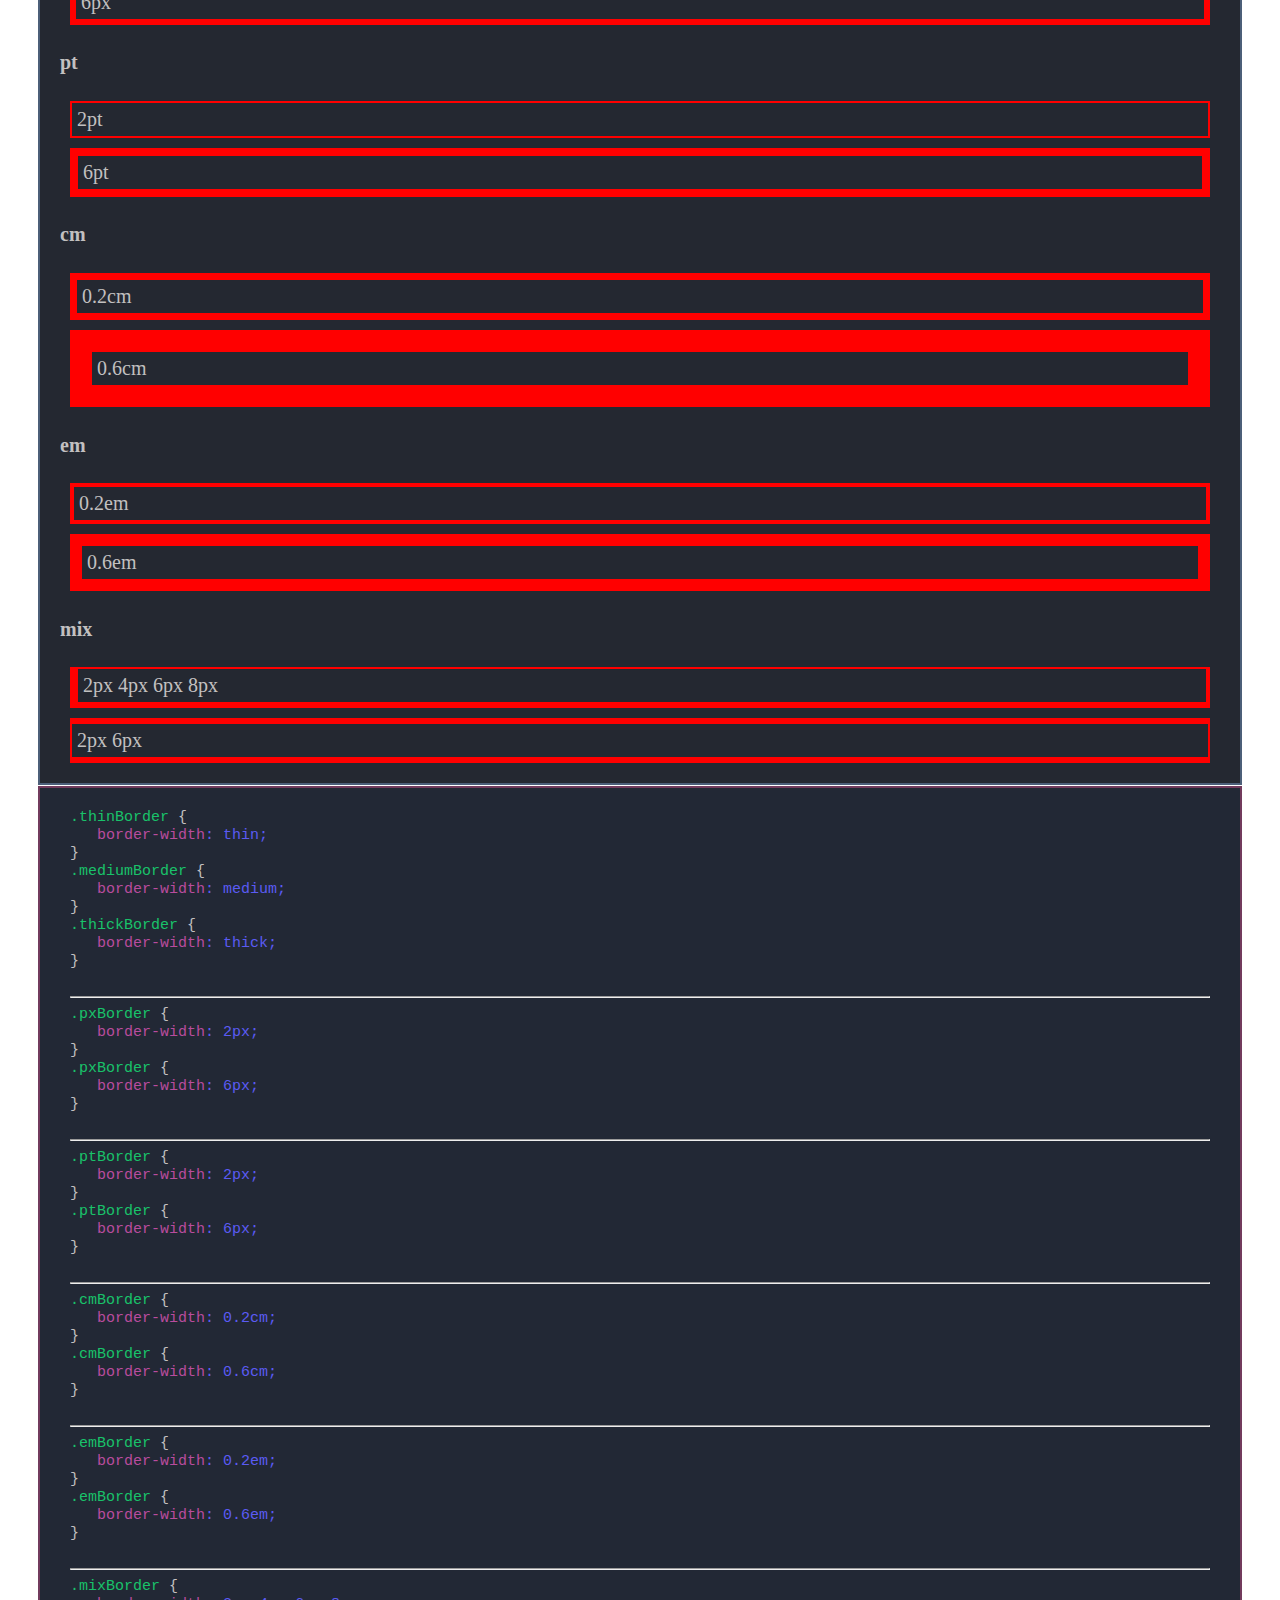
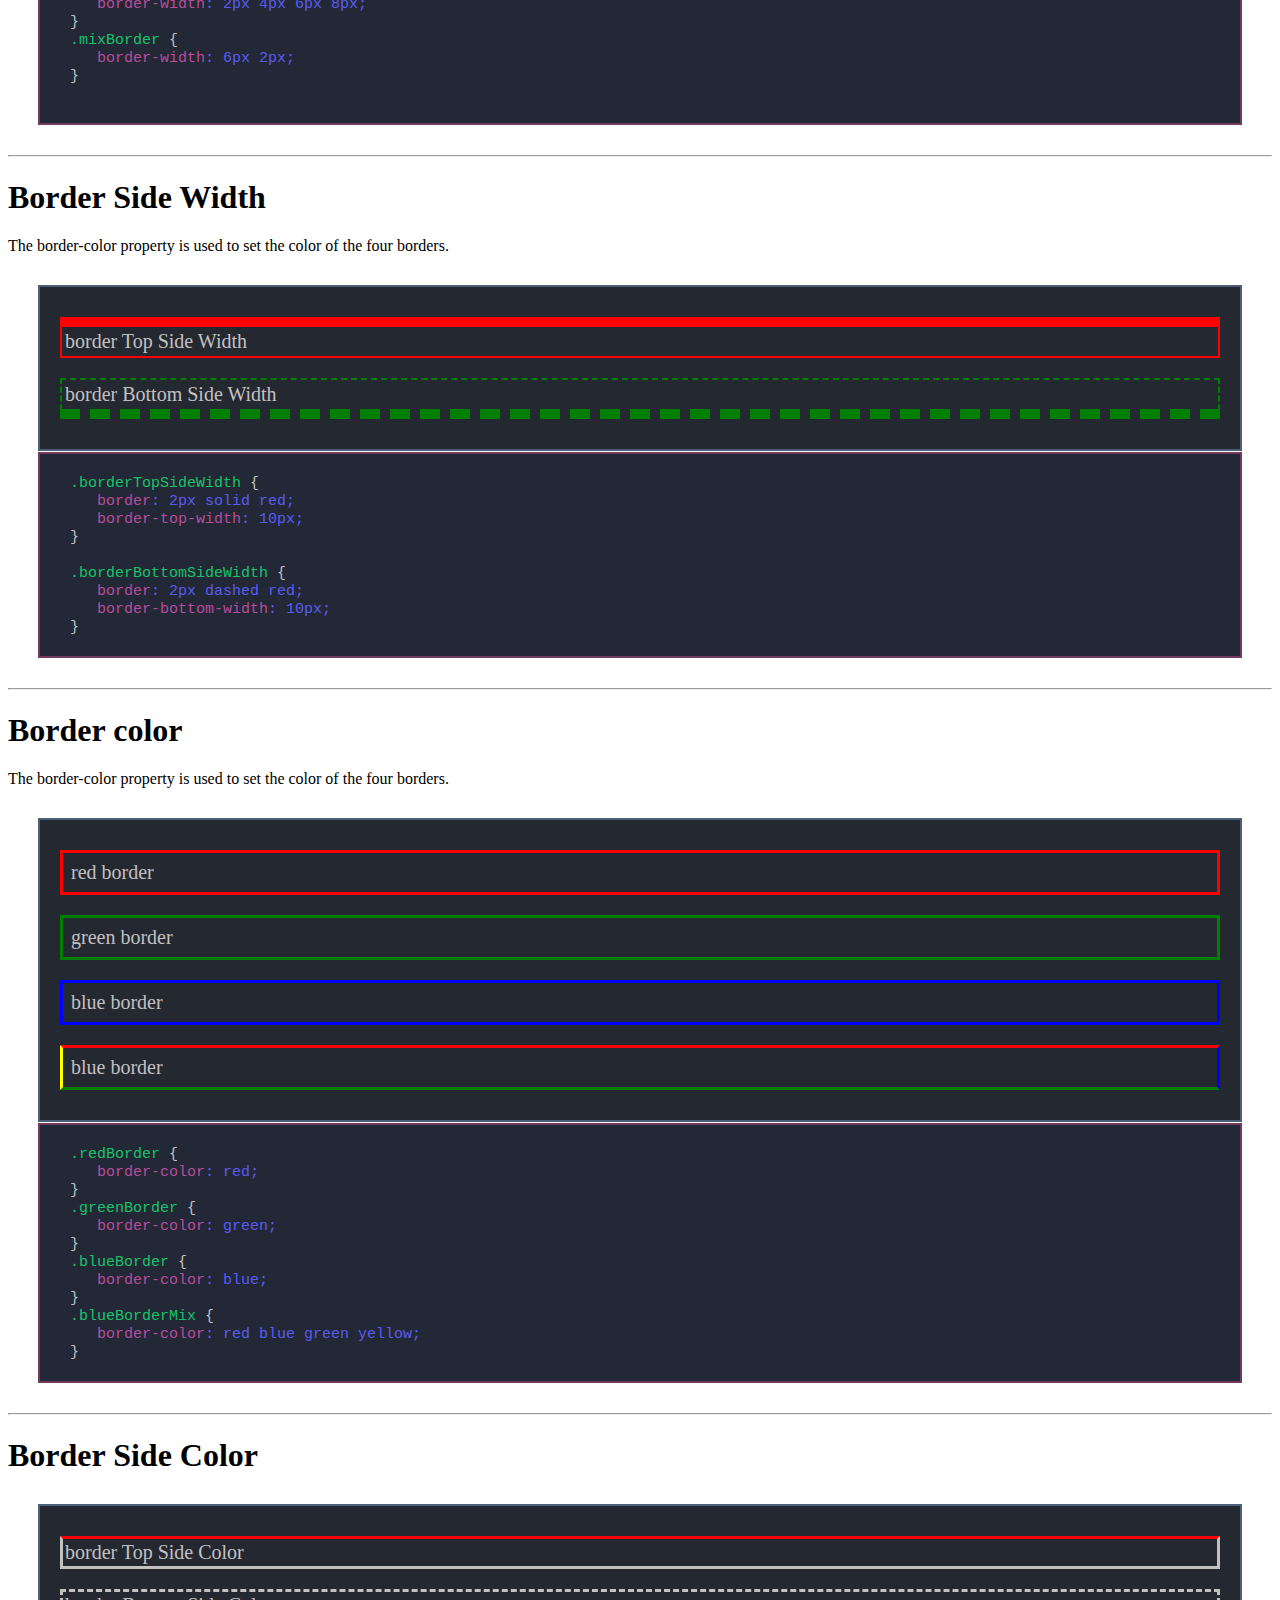
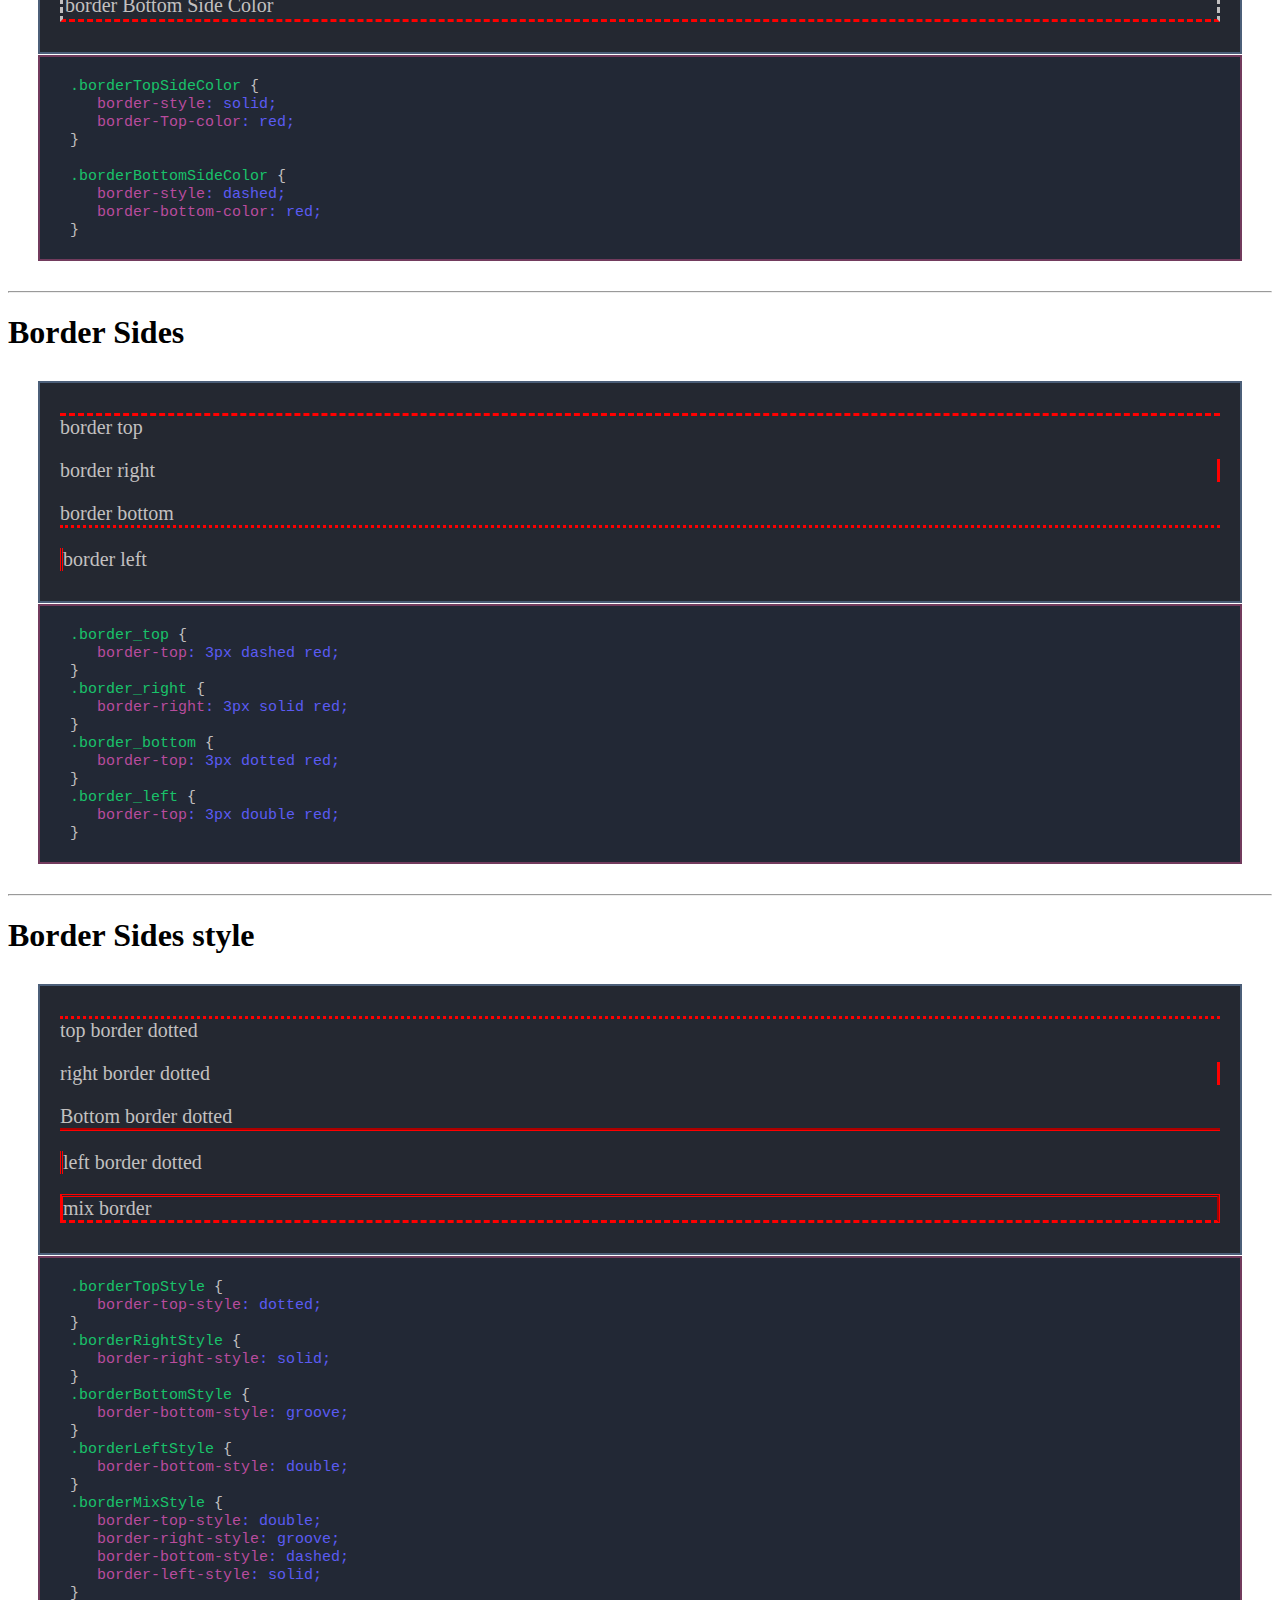
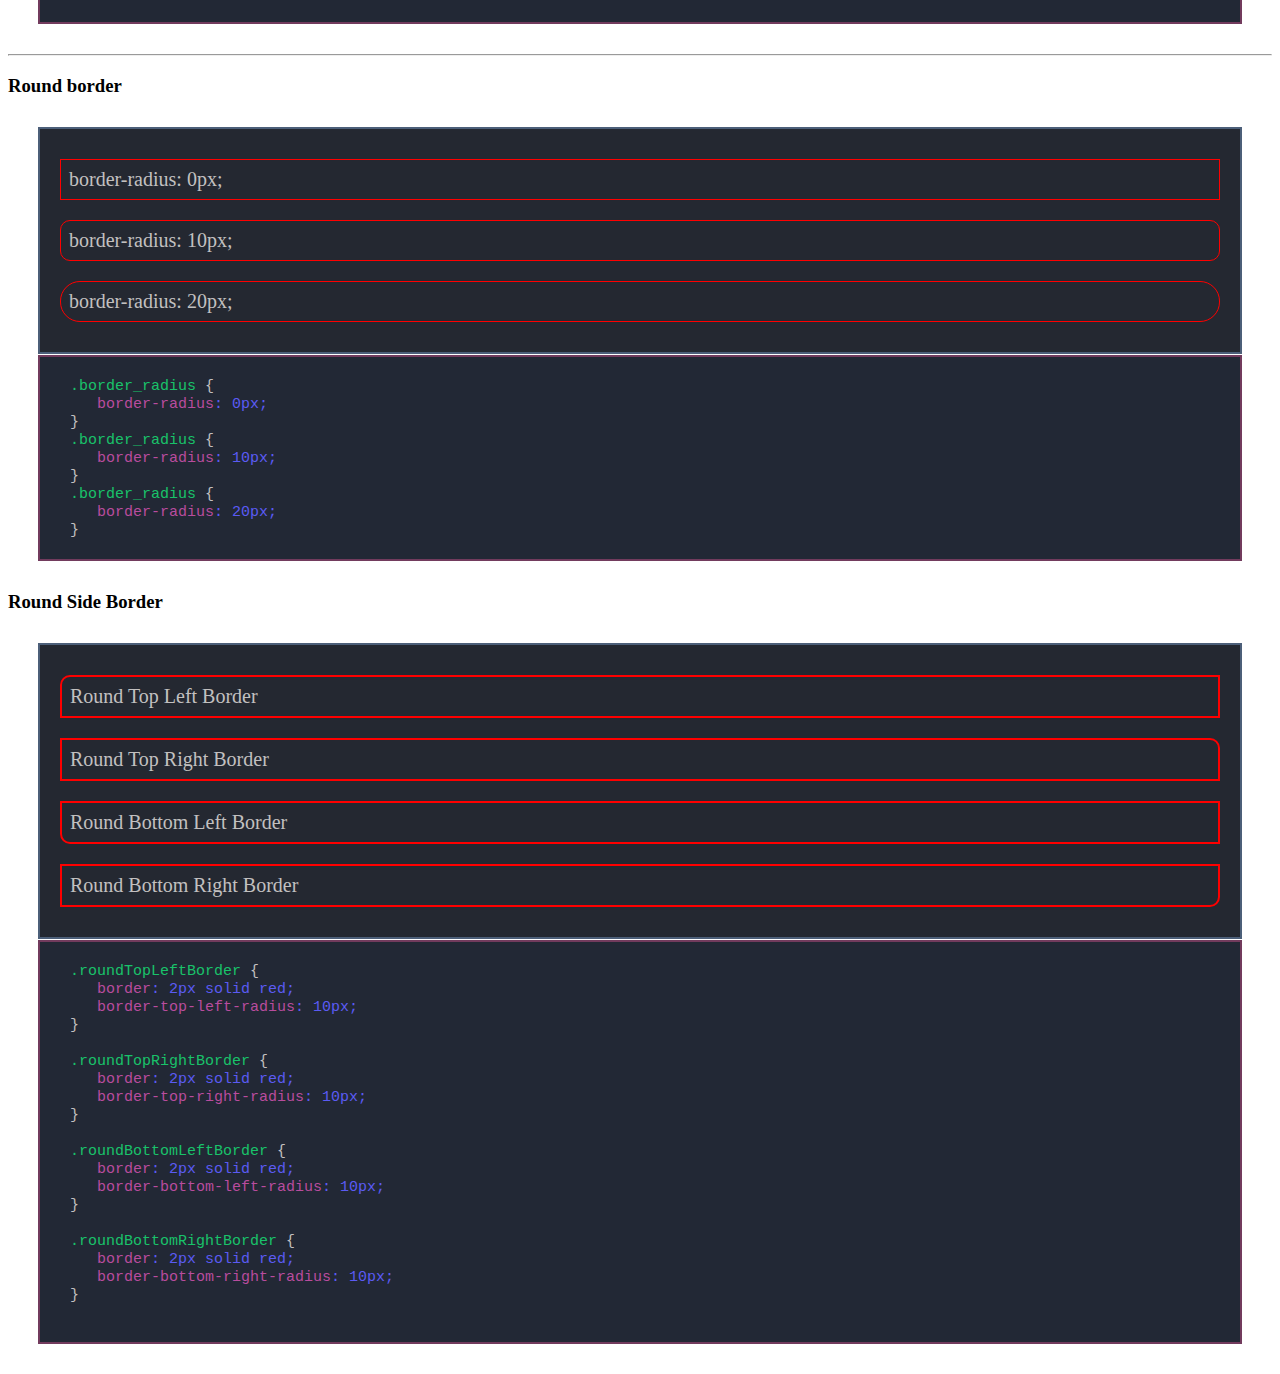
<file: Details/border.html>
<!DOCTYPE html>
<html lang="en">
<head>
    <meta charset="UTF-8">
    <meta http-equiv="X-UA-Compatible" content="IE=edge">
    <meta name="viewport" content="width=device-width, initial-scale=1.0">
    <title>Border</title>
    <link rel="stylesheet" href="../styles.css">
    <style>
        .commonCss {
            padding: 5px;
            margin: 10px;
            border: 3px solid red;
        }
        .borderWithText {
            border: 1px solid red;
            padding: 5px;
        }

        .borderTop {
            border-top: 1px solid lightblue;
            padding: 5px;
        }

        .borderBottom {
            border-bottom: 1px solid greenyellow;
            padding: 5px;
        }

        .noneBorder {
            border-style: none;
        }
        .dottedBorder {
            border-style: dotted;
        }
        .dashedBorder {
            border-style: dashed;
        }
        .solidBorder {
            border-style: solid;
        }
        .doubleBorder {
            border-style: double;
        }
        .grooveBorder {
            border: 5px solid red;
            border-style: groove;
        }
        .ridgeBorder {
            border: 5px solid red;
            border-style: ridge;
        }
        .insetBorder {
            border: 5px solid red;
            border-style: inset;
        }
        .outsetBorder {
            border: 5px solid red;
            border-style: outset;
        }
        .hiddenBorder {
            border-style: hidden;
        }
        .mixBorder {
            border-style:  dotted dashed solid double;
        }

        .borderWidth {
            border-style: solid red;
        }

        .borderWidth1 {
            border-width: thin;
        }
        .borderWidth2 {
            border-width: medium;
        }
        .borderWidth3 {
            border-width: thick;
        }
        .borderWidth4 {
            border-width: 2px;
        }
        .borderWidth5 {
            border-width: 6px;
        }
        .borderWidth6 {
            border-width: 2pt;
        }
        .borderWidth7 {
            border-width: 6pt;
        }
        .borderWidth8 {
            border-width: 0.2cm;
        }
        .borderWidth9 {
            border-width: 0.6cm;
        }
        .borderWidth10 {
            border-width: 0.2em;
        }
        .borderWidth11 {
            border-width: 0.6em;
        }
        .borderWidth12 {
            border-width: 2px 4px 6px 8px;
        }
        .borderWidth13 {
            border-width: 6px 2px;
        }

        .borderColor {
            border: 3px solid;
            padding: 8px;
        }

        .redBorder {
            border-color: red;
        }
        .greenBorder {
            border-color: green;
        }
        .blueBorder {
            border-color: blue;
        }
        .blueBorderMix {
            border-color: red blue green yellow;
        }

        .BorderSide {
            border: 3px red;
        }
        .BorderSide1 {
            border-top-style: dotted;
        }
        .BorderSide2 {
            border-right-style: solid;
        }
        .BorderSide3 {
            border-bottom-style: groove;
        }
        .BorderSide4 {
            border-left-style: double;
        }
        .BorderSide5 {
            border-top-style: double;
            border-right-style: groove;
            border-bottom-style: dashed;
            border-left-style: solid;
        }

        .multipleBorderstyles1 {
            border-style: double groove dashed solid;
        }
        .multipleBorderstyles2 {
            border-style: double groove dashed;
        }
        .multipleBorderstyles3 {
            border-style: double groove;
        }
        .multipleBorderstyles4 {
            border-style: double;
        }

        .shortHand {
            border: 2px solid red;
            padding: 8px;
        }
        

        .BorderTopSide1 {
            border-top: 3px dashed red;
        }
        .BorderTopSide2 {
            border-right: 3px solid red;
        }
        .BorderTopSide3 {
            border-bottom: 3px dotted red;
        }
        .BorderTopSide4 {
            border-left: 3px double red;
        }

        .roundBorder {
            border: 1px solid red;
            padding: 8px;
        }
        .roundBorder1 {
            border-radius: 0;
        }
        .roundBorder2 {
            border-radius: 10px;
        }
        .roundBorder3 {
            border-radius: 20px;
        }
        .shortHandTopBorder {
            border-top: 2px solid red;
        }

        .borderTopSideColor {
            padding: 2px;
            border-style: solid;
            border-top-color: red;
        }
        .borderBottomSideColor {
            padding: 2px;
            border-style: dashed;
            border-bottom-color: red;
        }
        
        .borderTopSideWidth {
            border: 2px solid red;
            border-top-width: 10px;
            padding: 3px;
        }

        .borderBottomSideWidth {
            border: 2px dashed green;
            border-bottom-width: 10px;
            padding: 3px;
        }

        .roundTopLeftBorder {
            padding: 8px;
            border: 2px solid red;
            border-top-left-radius: 10px;
        }
        .roundTopRightBorder {
            padding: 8px;
            border: 2px solid red;
            border-top-right-radius: 10px;
        }
        .roundBottomLeftBorder {
            padding: 8px;
            border: 2px solid red;
            border-bottom-left-radius: 10px;
        }
        .roundBottomRightBorder {
            padding: 8px;
            border: 2px solid red;
            border-bottom-right-radius: 10px;
        }
    </style>
</head>
<body>
    <h3>short hand Border property</h3>
    <p>The border property is a shorthand property for the following individual border properties: 1.border-width 2.border-style (required) 3.border-color</p>
    <div class="codeRunDiv">
        <p class="shortHand shortHand1">short handn border</p>
        <p class="shortHandTopBorder">short handn border-top</p>
    </div>
    <div class="codeDiv">
        <span class="codeColorGreen">.border </span>{ <br>
            &nbsp; &nbsp;<span class="codeColorDarkRed">border</span><span class="codeColorBlue">: 2px solid red;</span><br> 
        }<br><br>
        <span class="codeColorGreen">.borderTop </span>{ <br>
            &nbsp; &nbsp;<span class="codeColorDarkRed">border-top</span><span class="codeColorBlue">: 2px solid red;</span><br> 
        }<br>
    </div>
    <p>You can also specify all the individual border properties for just one side</p>
    <hr>




    <h3>color of an element's border.</h3>
    <div class="codeDiv">
        <p class="borderWithText">Text with border</p>
        <p class="borderTop">Border Top</p>
        <p class="borderBottom">Border Bottom</p>
    </div>

    <div class="codeRunDiv">
        <span class="codeColorGreen">.border </span>{ <br>
            &nbsp; &nbsp;<span class="codeColorDarkRed">border</span><span class="codeColorBlue">: 1px solid red;</span><br> 
        }<br>
        <span class="codeColorGreen">.borderTop </span>{ <br>
            &nbsp; &nbsp;<span class="codeColorDarkRed">border-top</span><span class="codeColorBlue">: 1px solid lightblue;</span><br> 
        }<br>
        <span class="codeColorGreen">.borderBottom </span>{ <br>
            &nbsp; &nbsp;<span class="codeColorDarkRed">border-bottom</span><span class="codeColorBlue">: 1px solid greenyellow;</span><br> 
        }<br>

    </div>
    
    <hr>

    <!-- ********* Border Style ********* -->
    <h3>Border Style</h3>
    <p>The border-style property specifies what kind of border to display.</p>
    <div class="codeRunDiv">
        <p class="noneBorder commonCss">none Border</p>
        <p class="solidBorder commonCss">solid Border</p>
        <p class="dottedBorder commonCss">dotted Border</p>
        <p class="dashedBorder commonCss">dashed Border</p>
        <p class="doubleBorder commonCss">double Border</p>
        <p class="grooveBorder commonCss">groove Border</p>
        <p class="ridgeBorder commonCss">ridge Border</p>
        <p class="insetBorder commonCss">inset Border</p>
        <p class="outsetBorder commonCss">outset Border</p>
        <p class="hiddenBorder commonCss">hidden Border</p>
        <p class="mixBorder commonCss">mix Border</p>
    </div>
    <div class="codeDiv">
        <code>
            <span class="codeColorGreen">.border </span>{ <br>
                &nbsp; &nbsp;<span class="codeColorDarkRed">border-style</span><span class="codeColorBlue">: none;</span><br> 
                &nbsp; &nbsp;<span class="codeColorDarkRed">border-style</span><span class="codeColorBlue">: dotted;</span><br>
                &nbsp; &nbsp;<span class="codeColorDarkRed">border-style</span><span class="codeColorBlue">: dashed;</span><br>
                &nbsp; &nbsp;<span class="codeColorDarkRed">border-style</span><span class="codeColorBlue">: solid;</span><br>
                &nbsp; &nbsp;<span class="codeColorDarkRed">border-style</span><span class="codeColorBlue">: double;</span><br> 
                &nbsp; &nbsp;<span class="codeColorDarkRed">border-style</span><span class="codeColorBlue">: groove;</span><br>
                &nbsp; &nbsp;<span class="codeColorDarkRed">border-style</span><span class="codeColorBlue">: ridge;</span><br> 
                &nbsp; &nbsp;<span class="codeColorDarkRed">border-style</span><span class="codeColorBlue">: inset;</span><br> 
                &nbsp; &nbsp;<span class="codeColorDarkRed">border-style</span><span class="codeColorBlue">: outset;</span><br>
                &nbsp; &nbsp;<span class="codeColorDarkRed">border-style</span><span class="codeColorBlue">: hidden;</span><br>  
                &nbsp; &nbsp;<span class="codeColorDarkRed">border-style</span><span class="codeColorBlue">: dotted dashed solid double;</span><br> 
            }<br>
        </code>
    </div>
    <p>If the border-style property has four values: 1.top 2.right 3.bottom 4.left</p>
    <p>If the border-style property has three values: 1.top 2.right 3.bottom</p>
    <p>If the border-style property has two values: 1.top 2.right</p>
    <p>If the border-style property has one value: all four borders are dotted</p>

    <div class="codeRunDiv">
        <p class="BorderSide multipleBorderstyles1">double groove dashed solid</p>
        <p class="BorderSide multipleBorderstyles2">double groove dashed</p>
        <p class="BorderSide multipleBorderstyles3">double groove</p>
        <p class="BorderSide multipleBorderstyles4">double</p>
    </div>
    <div class="codeDiv">
        <code>
            <span class="codeColorGreen">.double_groove_dashed_solid </span>{ <br>
                &nbsp; &nbsp;<span class="codeColorDarkRed">border-style</span><span class="codeColorBlue">: double groove dashed solid;</span><br> 
            }<br>
            <span class="codeColorGreen">.double_groove_dashed </span>{ <br>
                &nbsp; &nbsp;<span class="codeColorDarkRed">border-style</span><span class="codeColorBlue">: double groove dashed;</span><br> 
            }<br>
            <span class="codeColorGreen">.double_groove </span>{ <br>
                &nbsp; &nbsp;<span class="codeColorDarkRed">border-style</span><span class="codeColorBlue">: double groove;</span><br> 
            }<br>
            <span class="codeColorGreen">.all </span>{ <br>
                &nbsp; &nbsp;<span class="codeColorDarkRed">border-style</span><span class="codeColorBlue">: double;</span><br> 
            }<br>
        </code>
    </div>

    <hr>

    <!-- ********* Border Width ********* -->
    <h1>Border Width</h1>
    <p>The border-width property specifies the width of the four borders. The width can be set as a specific size (in px, pt, cm, em, etc) or by using one of the three pre-defined values: thin, medium, or thick.</p>

    <div class="codeRunDiv">
        <h4>pre-defined</h4>
        <p class="borderWidth1 borderWidth commonCss">thin Border</p>
        <p class="borderWidth2 borderWidth commonCss">medium Border</p>
        <p class="borderWidth3 borderWidth commonCss">thick Border</p>

        <h4>px</h4>
        <p class="borderWidth4 borderWidth commonCss">2px</p>
        <p class="borderWidth5 borderWidth commonCss">6px</p>

        <h4>pt</h4>
        <p class="borderWidth6 borderWidth commonCss">2pt</p>
        <p class="borderWidth7 borderWidth commonCss">6pt</p>

        <h4>cm</h4>
        <p class="borderWidth8 borderWidth commonCss">0.2cm</p>
        <p class="borderWidth9 borderWidth commonCss">0.6cm</p>
        
        <h4>em</h4>
        <p class="borderWidth10 borderWidth commonCss">0.2em</p>
        <p class="borderWidth11 borderWidth commonCss">0.6em</p>
        
        <h4>mix</h4>
        <p class="borderWidth12 borderWidth commonCss">2px 4px 6px 8px</p>
        <p class="borderWidth13 borderWidth commonCss">2px 6px</p>
    </div>
    <div class="codeDiv">
        <code>
            <span class="codeColorGreen">.thinBorder </span>{ <br>
                &nbsp; &nbsp;<span class="codeColorDarkRed">border-width</span><span class="codeColorBlue">: thin;</span><br> 
            }<br>
            <span class="codeColorGreen">.mediumBorder </span>{ <br>
                &nbsp; &nbsp;<span class="codeColorDarkRed">border-width</span><span class="codeColorBlue">: medium;</span><br> 
            }<br>
            <span class="codeColorGreen">.thickBorder </span>{ <br>
                &nbsp; &nbsp;<span class="codeColorDarkRed">border-width</span><span class="codeColorBlue">: thick;</span><br> 
            }<br>
            
            <br>
            <hr>

            <span class="codeColorGreen">.pxBorder </span>{ <br>
                &nbsp; &nbsp;<span class="codeColorDarkRed">border-width</span><span class="codeColorBlue">: 2px;</span><br> 
            }<br>
            <span class="codeColorGreen">.pxBorder </span>{ <br>
                &nbsp; &nbsp;<span class="codeColorDarkRed">border-width</span><span class="codeColorBlue">: 6px;</span><br> 
            }<br>

            <br>
            <hr>

            <span class="codeColorGreen">.ptBorder </span>{ <br>
                &nbsp; &nbsp;<span class="codeColorDarkRed">border-width</span><span class="codeColorBlue">: 2px;</span><br> 
            }<br>
            <span class="codeColorGreen">.ptBorder </span>{ <br>
                &nbsp; &nbsp;<span class="codeColorDarkRed">border-width</span><span class="codeColorBlue">: 6px;</span><br> 
            }<br>

            <br>
            <hr>
            
            <span class="codeColorGreen">.cmBorder </span>{ <br>
                &nbsp; &nbsp;<span class="codeColorDarkRed">border-width</span><span class="codeColorBlue">: 0.2cm;</span><br> 
            }<br>
            <span class="codeColorGreen">.cmBorder </span>{ <br>
                &nbsp; &nbsp;<span class="codeColorDarkRed">border-width</span><span class="codeColorBlue">: 0.6cm;</span><br> 
            }<br>

            <br>
            <hr>

            <span class="codeColorGreen">.emBorder </span>{ <br>
                &nbsp; &nbsp;<span class="codeColorDarkRed">border-width</span><span class="codeColorBlue">: 0.2em;</span><br> 
            }<br>
            <span class="codeColorGreen">.emBorder </span>{ <br>
                &nbsp; &nbsp;<span class="codeColorDarkRed">border-width</span><span class="codeColorBlue">: 0.6em;</span><br> 
            }<br>

            <br>
            <hr>

            <span class="codeColorGreen">.mixBorder </span>{ <br>
                &nbsp; &nbsp;<span class="codeColorDarkRed">border-width</span><span class="codeColorBlue">: 2px 4px 6px 8px;</span><br> 
            }<br>
            <span class="codeColorGreen">.mixBorder </span>{ <br>
                &nbsp; &nbsp;<span class="codeColorDarkRed">border-width</span><span class="codeColorBlue">: 6px 2px;</span><br> 
            }<br>

            <br>
        </code>
    </div>


    <hr>

    <!-- ********* Border Side Width ********* -->
    <h1>Border Side Width</h1>
    <p>The border-color property is used to set the color of the four borders.</p>
    <div class="codeRunDiv">
        <p class="borderTopSideWidth">border Top Side Width</p>
        <p class="borderBottomSideWidth">border Bottom Side Width</p>
    </div>
    <div class="codeDiv">
        <code>
            <span class="codeColorGreen">.borderTopSideWidth </span>{ <br>
                &nbsp; &nbsp;<span class="codeColorDarkRed">border</span><span class="codeColorBlue">: 2px solid red;</span><br> 
                &nbsp; &nbsp;<span class="codeColorDarkRed">border-top-width</span><span class="codeColorBlue">: 10px;</span><br> 
            }<br><br>

            <span class="codeColorGreen">.borderBottomSideWidth </span>{ <br>
                &nbsp; &nbsp;<span class="codeColorDarkRed">border</span><span class="codeColorBlue">: 2px dashed red;</span><br> 
                &nbsp; &nbsp;<span class="codeColorDarkRed">border-bottom-width</span><span class="codeColorBlue">: 10px;</span><br> 
            }<br>
            
        </code>  
    </div>

    <hr>

    <!-- ********* Border color ********* -->
    <h1>Border color</h1>
    <p>The border-color property is used to set the color of the four borders.</p>
    <div class="codeRunDiv">
        <p class="redBorder borderColor">red border</p>
        <p class="greenBorder borderColor">green border</p>
        <p class="blueBorder borderColor">blue border</p>
        <p class="blueBorderMix borderColor">blue border</p>
    </div>
    <div class="codeDiv">
        <code>
            <span class="codeColorGreen">.redBorder </span>{ <br>
                &nbsp; &nbsp;<span class="codeColorDarkRed">border-color</span><span class="codeColorBlue">: red;</span><br> 
            }<br>
            <span class="codeColorGreen">.greenBorder </span>{ <br>
                &nbsp; &nbsp;<span class="codeColorDarkRed">border-color</span><span class="codeColorBlue">: green;</span><br> 
            }<br>
            <span class="codeColorGreen">.blueBorder </span>{ <br>
                &nbsp; &nbsp;<span class="codeColorDarkRed">border-color</span><span class="codeColorBlue">: blue;</span><br> 
            }<br>
            <span class="codeColorGreen">.blueBorderMix </span>{ <br>
                &nbsp; &nbsp;<span class="codeColorDarkRed">border-color</span><span class="codeColorBlue">: red blue green yellow;</span><br> 
            }<br>
        </code>  
    </div>

    <hr>
    <!-- ********* Border Side Color ********* -->
    <h1>Border Side Color</h1>
    <div class="codeRunDiv">
        <p class="borderTopSideColor">border Top Side Color</p>
        <p class="borderBottomSideColor">border Bottom Side Color</p>
    </div>
    <div class="codeDiv">
        <code>
            <span class="codeColorGreen">.borderTopSideColor </span>{ <br>
                &nbsp; &nbsp;<span class="codeColorDarkRed">border-style</span><span class="codeColorBlue">: solid;</span><br> 
                &nbsp; &nbsp;<span class="codeColorDarkRed">border-Top-color</span><span class="codeColorBlue">: red;</span><br> 
            }<br><br>
            <span class="codeColorGreen">.borderBottomSideColor </span>{ <br>
                &nbsp; &nbsp;<span class="codeColorDarkRed">border-style</span><span class="codeColorBlue">: dashed;</span><br> 
                &nbsp; &nbsp;<span class="codeColorDarkRed">border-bottom-color</span><span class="codeColorBlue">: red;</span><br> 
            }<br>
            
        </code>  
    </div>

    <hr>

    <!-- ********* Border Sides ********* -->
    <h1>Border Sides</h1>
    <div class="codeRunDiv">
        <p class="BorderSide BorderTopSide1">border top</p>
        <p class="BorderSide BorderTopSide2">border right</p>
        <p class="BorderSide BorderTopSide3">border bottom</p>
        <p class="BorderSide BorderTopSide4">border left</p>
    </div>
    <div class="codeDiv">
        <code>
            <span class="codeColorGreen">.border_top </span>{ <br>
                &nbsp; &nbsp;<span class="codeColorDarkRed">border-top</span><span class="codeColorBlue">: 3px dashed red;</span><br> 
            }<br>
            <span class="codeColorGreen">.border_right </span>{ <br>
                &nbsp; &nbsp;<span class="codeColorDarkRed">border-right</span><span class="codeColorBlue">: 3px solid red;</span><br> 
            }<br>
            <span class="codeColorGreen">.border_bottom </span>{ <br>
                &nbsp; &nbsp;<span class="codeColorDarkRed">border-top</span><span class="codeColorBlue">: 3px dotted red;</span><br> 
            }<br>
            <span class="codeColorGreen">.border_left </span>{ <br>
                &nbsp; &nbsp;<span class="codeColorDarkRed">border-top</span><span class="codeColorBlue">: 3px double red;</span><br> 
            }<br>
        </code>
    </div>

    <hr>

    <!-- ********* Border Sides style ********* -->
    <h1>Border Sides style</h1>
    <div class="codeRunDiv">
            <p class="BorderSide BorderSide1">top border dotted</p>
            <p class="BorderSide BorderSide2">right border dotted</p>
            <p class="BorderSide BorderSide3">Bottom border dotted</p>
            <p class="BorderSide BorderSide4">left border dotted</p>
            <p class="BorderSide BorderSide5">mix border</p>
    </div>
    <div class="codeDiv">
        <code>
            <span class="codeColorGreen">.borderTopStyle </span>{ <br>
                &nbsp; &nbsp;<span class="codeColorDarkRed">border-top-style</span><span class="codeColorBlue">: dotted;</span><br> 
            }<br>
            <span class="codeColorGreen">.borderRightStyle </span>{ <br>
                &nbsp; &nbsp;<span class="codeColorDarkRed">border-right-style</span><span class="codeColorBlue">: solid;</span><br> 
            }<br>
            <span class="codeColorGreen">.borderBottomStyle </span>{ <br>
                &nbsp; &nbsp;<span class="codeColorDarkRed">border-bottom-style</span><span class="codeColorBlue">: groove;</span><br> 
            }<br>
            <span class="codeColorGreen">.borderLeftStyle </span>{ <br>
                &nbsp; &nbsp;<span class="codeColorDarkRed">border-bottom-style</span><span class="codeColorBlue">: double;</span><br> 
            }<br>
            <span class="codeColorGreen">.borderMixStyle </span>{ <br>
                &nbsp; &nbsp;<span class="codeColorDarkRed">border-top-style</span><span class="codeColorBlue">: double;</span><br> 
                &nbsp; &nbsp;<span class="codeColorDarkRed">border-right-style</span><span class="codeColorBlue">: groove;</span><br> 
                &nbsp; &nbsp;<span class="codeColorDarkRed">border-bottom-style</span><span class="codeColorBlue">: dashed;</span><br> 
                &nbsp; &nbsp;<span class="codeColorDarkRed">border-left-style</span><span class="codeColorBlue">: solid;</span><br> 
            }<br>
        </code> 
    </div>

    <hr>

    <!-- ********* Round border ********* -->
    <h3>Round border</h3>
    <div class="codeRunDiv">
        <p class="roundBorder roundBorder1">border-radius: 0px;</p>
        <p class="roundBorder roundBorder2">border-radius: 10px;</p>
        <p class="roundBorder roundBorder3">border-radius: 20px;</p>
    </div>
    <div class="codeDiv">
        <code>
            <span class="codeColorGreen">.border_radius </span>{ <br>
                &nbsp; &nbsp;<span class="codeColorDarkRed">border-radius</span><span class="codeColorBlue">: 0px;</span><br> 
            }<br>
            <span class="codeColorGreen">.border_radius </span>{ <br>
                &nbsp; &nbsp;<span class="codeColorDarkRed">border-radius</span><span class="codeColorBlue">: 10px;</span><br> 
            }<br>
            <span class="codeColorGreen">.border_radius </span>{ <br>
                &nbsp; &nbsp;<span class="codeColorDarkRed">border-radius</span><span class="codeColorBlue">: 20px;</span><br> 
            }<br>
            
        </code> 
    </div>
    

     <!-- ********* Round Side border ********* -->
     <h3>Round Side Border</h3>
     <div class="codeRunDiv">
         <p class="roundTopLeftBorder">Round Top Left Border</p>
         <p class="roundTopRightBorder">Round Top Right Border</p>
         <p class="roundBottomLeftBorder">Round Bottom Left Border</p>
         <p class="roundBottomRightBorder">Round Bottom Right Border</p>
     </div>
     <div class="codeDiv">
         <code>
             <span class="codeColorGreen">.roundTopLeftBorder </span>{ <br>
                 &nbsp; &nbsp;<span class="codeColorDarkRed">border</span><span class="codeColorBlue">: 2px solid red;</span><br> 
                 &nbsp; &nbsp;<span class="codeColorDarkRed">border-top-left-radius</span><span class="codeColorBlue">: 10px;</span><br> 
             }<br><br>
             <span class="codeColorGreen">.roundTopRightBorder </span>{ <br>
                 &nbsp; &nbsp;<span class="codeColorDarkRed">border</span><span class="codeColorBlue">: 2px solid red;</span><br> 
                 &nbsp; &nbsp;<span class="codeColorDarkRed">border-top-right-radius</span><span class="codeColorBlue">: 10px;</span><br> 
             }<br><br>
             <span class="codeColorGreen">.roundBottomLeftBorder </span>{ <br>
                 &nbsp; &nbsp;<span class="codeColorDarkRed">border</span><span class="codeColorBlue">: 2px solid red;</span><br> 
                 &nbsp; &nbsp;<span class="codeColorDarkRed">border-bottom-left-radius</span><span class="codeColorBlue">: 10px;</span><br> 
             }<br><br>
             <span class="codeColorGreen">.roundBottomRightBorder </span>{ <br>
                 &nbsp; &nbsp;<span class="codeColorDarkRed">border</span><span class="codeColorBlue">: 2px solid red;</span><br> 
                 &nbsp; &nbsp;<span class="codeColorDarkRed">border-bottom-right-radius</span><span class="codeColorBlue">: 10px;</span><br> 
             }<br><br>
         </code> 
     </div>
</body>
</html>
</file>
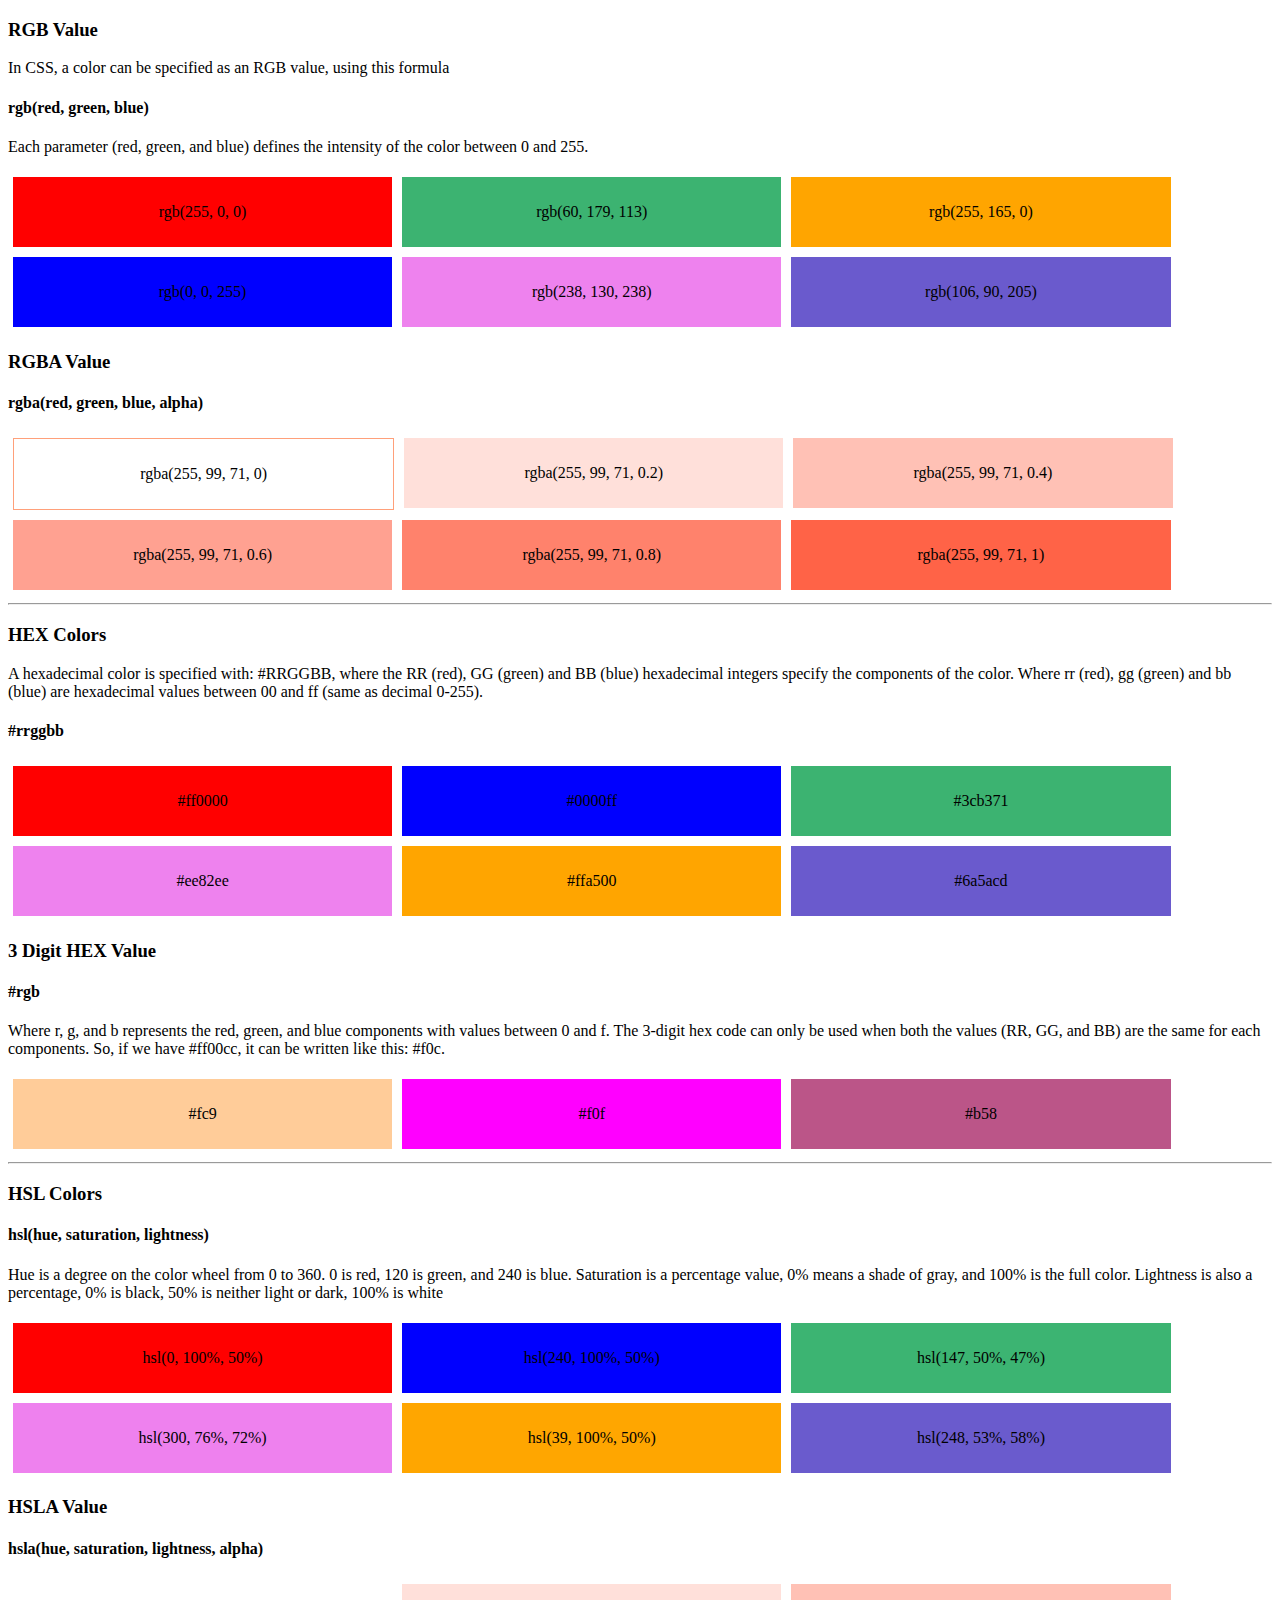
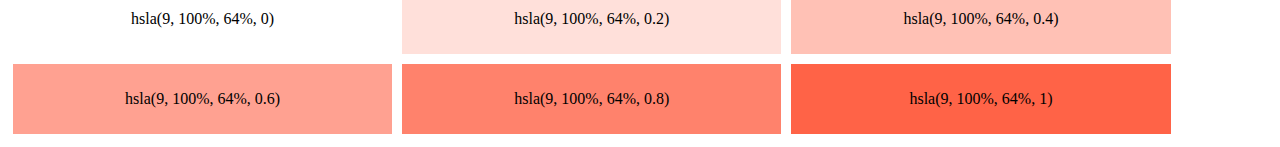
<file: Details/colors.html>
<!DOCTYPE html>
<html lang="en">
<head>
    <meta charset="UTF-8">
    <meta http-equiv="X-UA-Compatible" content="IE=edge">
    <meta name="viewport" content="width=device-width, initial-scale=1.0">
    <title>color</title>
    <style>
        
        .colorBlock {
            width: 30%;
            height: 70px;
            line-height: 70px;
            text-align: center;
            margin: 5px;
        }

        .firstRowOfColor, .secondRowOfColor {
            display: flex;
        }

        #red {
            background-color: rgb(255, 0, 0);
        }
        #green {
            background-color: rgb(60, 179, 113);
        }
        #yellow {
            background-color: rgb(255, 165, 0);
        }
        #blue {
            background-color: rgb(0, 0, 255);
        }
        #pink {
            background-color: rgb(238, 130, 238);
        }
        #extra {
            background-color: rgb(106, 90, 205);
        }

        #rbga1{
            background-color: rgba(255, 99, 71, 0);
            border: 1px solid lightsalmon;
        }
        #rbga2{
            background-color: rgba(255, 99, 71, 0.2);
        }
        #rbga3{
            background-color: rgba(255, 99, 71, 0.4);
        }
        #rbga4{
            background-color: rgba(255, 99, 71, 0.6);
        }
        #rbga5{
            background-color: rgba(255, 99, 71, 0.8);
        }
        #rbga6{
            background-color: rgba(255, 99, 71, 1);
        }

        #hex1{
            background-color: #ff0000;
        }
        #hex2{
            background-color: #0000ff;
        }
        #hex3{
            background-color: #3cb371;
        }
        #hex4{
            background-color: #ee82ee;
        }
        #hex5{
            background-color: #ffa500;
        }
        #hex6{
            background-color: #6a5acd;
        }

        #hex31{
            background-color: #fc9;
        }
        #hex32{
            background-color: #f0f;
        }
        #hex33{
            background-color: #b58;
        }


        #hsl1 {
            background-color: hsl(0, 100%, 50%);
        }
        #hsl2 {
            background-color: hsl(240, 100%, 50%);
        }
        #hsl3 {
            background-color: hsl(147, 50%, 47%);
        }
        #hsl4 {
            background-color: hsl(300, 76%, 72%);
        }
        #hsl5 {
            background-color: hsl(39, 100%, 50%);
        }
        #hsl6 {
            background-color: hsl(248, 53%, 58%);
        }

        #hsla1 {
            background-color: hsla(9, 100%, 64%, 0);
        }
        #hsla2 {
            background-color: hsla(9, 100%, 64%, 0.2);
        }
        #hsla3 {
            background-color: hsla(9, 100%, 64%, 0.4);
        }
        #hsla4 {
            background-color: hsla(9, 100%, 64%, 0.6);
        }
        #hsla5 {
            background-color: hsla(9, 100%, 64%, 0.8);
        }
        #hsla6 {
            background-color: hsla(9, 100%, 64%, 1);
        }

        
    </style>
</head>
<body>
    <h3>RGB Value</h3>

    <p>In CSS, a color can be specified as an RGB value, using this formula</p>
    <h4>rgb(red, green, blue)</h4>
    <p>Each parameter (red, green, and blue) defines the intensity of the color between 0 and 255.</p>
    <div class="codeRunDiv">
        <div class="firstRowOfColor">
          <div id="red" class="colorBlock">rgb(255, 0, 0)</div>
          <div id="green" class="colorBlock">rgb(60, 179, 113)</div>
          <div id="yellow" class="colorBlock">rgb(255, 165, 0)</div>
        </div>
        <div class="secondRowOfColor">
          <div id="blue" class="colorBlock">rgb(0, 0, 255)</div>
          <div id="pink" class="colorBlock">rgb(238, 130, 238)</div>
          <div id="extra" class="colorBlock">rgb(106, 90, 205)</div>
        </div>
    </div>

    <h3>RGBA Value</h3>
    <h4>rgba(red, green, blue, alpha)</h4>
    <div class="codeRunDiv">
        <div class="firstRowOfColor">
          <div id="rbga1" class="colorBlock">rgba(255, 99, 71, 0)</div>
          <div id="rbga2" class="colorBlock">rgba(255, 99, 71, 0.2)</div>
          <div id="rbga3" class="colorBlock">rgba(255, 99, 71, 0.4)</div>
        </div>
        <div class="secondRowOfColor">
          <div id="rbga4" class="colorBlock">rgba(255, 99, 71, 0.6)</div>
          <div id="rbga5" class="colorBlock">rgba(255, 99, 71, 0.8)</div>
          <div id="rbga6" class="colorBlock">rgba(255, 99, 71, 1)</div>
        </div>
    </div>

    <hr>

    <h3>HEX Colors</h3>

    <p>A hexadecimal color is specified with: #RRGGBB, where the RR (red), GG (green) and BB (blue) hexadecimal integers specify the components of the color. Where rr (red), gg (green) and bb (blue) are hexadecimal values between 00 and ff (same as decimal 0-255). </p>
    <h4>#rrggbb</h4>
    
    <div class="codeRunDiv">
        <div class="firstRowOfColor">
          <div id="hex1" class="colorBlock">#ff0000</div>
          <div id="hex2" class="colorBlock">#0000ff</div>
          <div id="hex3" class="colorBlock">#3cb371</div>
        </div>
        <div class="secondRowOfColor">
          <div id="hex4" class="colorBlock">#ee82ee</div>
          <div id="hex5" class="colorBlock">#ffa500</div>
          <div id="hex6" class="colorBlock">#6a5acd</div>
        </div>
    </div>

    <h3>3 Digit HEX Value</h3>
    <h4>#rgb</h4>
    <p>Where r, g, and b represents the red, green, and blue components with values between 0 and f. The 3-digit hex code can only be used when both the values (RR, GG, and BB) are the same for each components. So, if we have #ff00cc, it can be written like this: #f0c.</p>
    <div class="codeRunDiv">
        <div class="firstRowOfColor">
          <div id="hex31" class="colorBlock">#fc9</div>
          <div id="hex32" class="colorBlock">#f0f</div>
          <div id="hex33" class="colorBlock">#b58</div>
        </div>
    </div>

    <hr>

    <h3>HSL Colors</h3>
    <h4>hsl(hue, saturation, lightness)</h4>
    <p>Hue is a degree on the color wheel from 0 to 360. 0 is red, 120 is green, and 240 is blue. Saturation is a percentage value, 0% means a shade of gray, and 100% is the full color. Lightness is also a percentage, 0% is black, 50% is neither light or dark, 100% is white</p>
    <div class="codeRunDiv">
        <div class="firstRowOfColor">
          <div id="hsl1" class="colorBlock">hsl(0, 100%, 50%)</div>
          <div id="hsl2" class="colorBlock">hsl(240, 100%, 50%)</div>
          <div id="hsl3" class="colorBlock">hsl(147, 50%, 47%)</div>
        </div>
        <div class="secondRowOfColor">
          <div id="hsl4" class="colorBlock">hsl(300, 76%, 72%)</div>
          <div id="hsl5" class="colorBlock">hsl(39, 100%, 50%)</div>
          <div id="hsl6" class="colorBlock">hsl(248, 53%, 58%)</div>
        </div>
    </div>

    <h3>HSLA Value</h3>
    <h4>hsla(hue, saturation, lightness, alpha)</h4>
    <div class="codeRunDiv">
        <div class="firstRowOfColor">
          <div id="hsla1" class="colorBlock">hsla(9, 100%, 64%, 0)</div>
          <div id="hsla2" class="colorBlock">hsla(9, 100%, 64%, 0.2)</div>
          <div id="hsla3" class="colorBlock">hsla(9, 100%, 64%, 0.4)</div>
        </div>
        <div class="secondRowOfColor">
          <div id="hsla4" class="colorBlock">hsla(9, 100%, 64%, 0.6)</div>
          <div id="hsla5" class="colorBlock">hsla(9, 100%, 64%, 0.8)</div>
          <div id="hsla6" class="colorBlock">hsla(9, 100%, 64%, 1)</div>
        </div>
    </div>
</body>
</html>
</file>
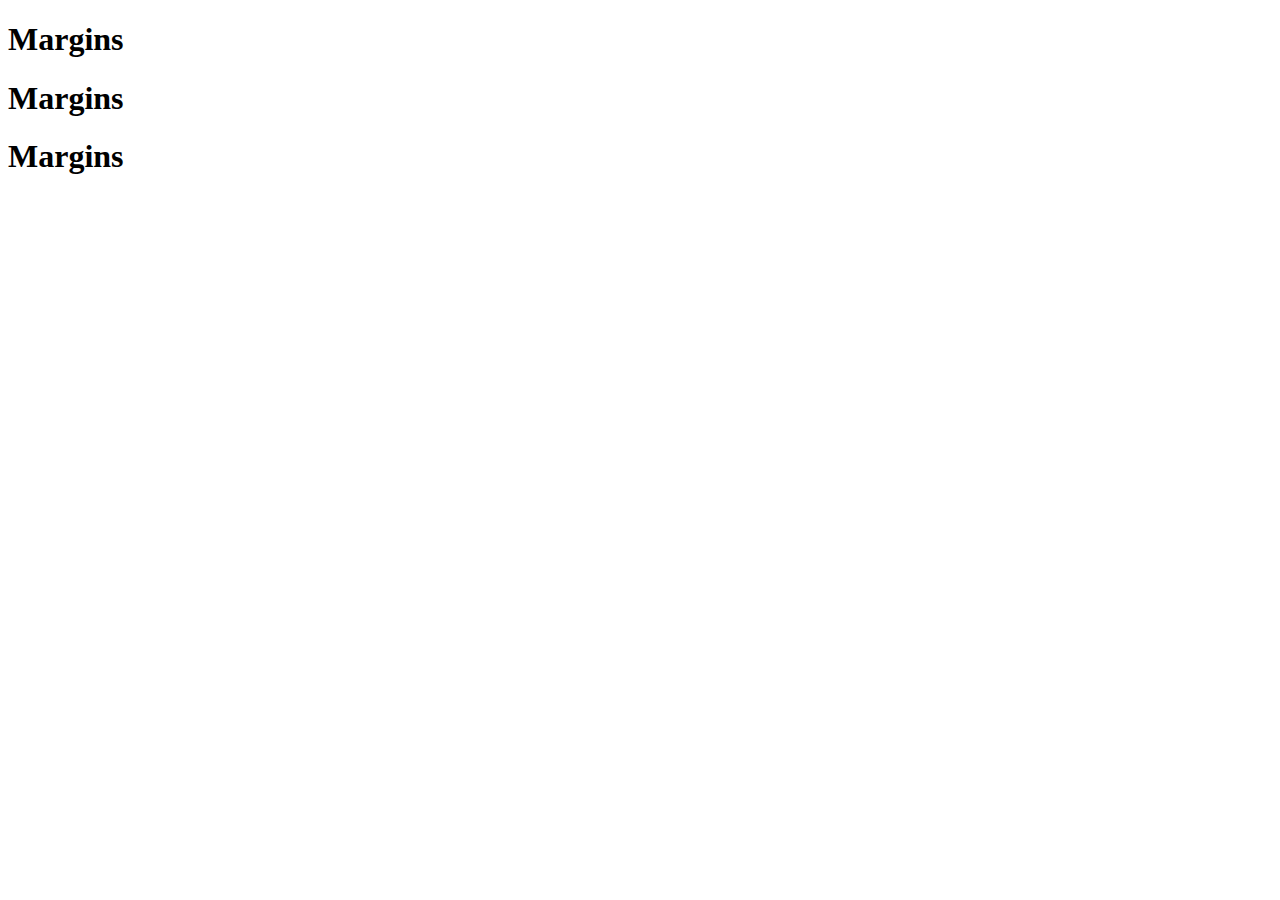
<file: Details/margin.html>
<!DOCTYPE html>
<html lang="en">
<head>
    <meta charset="UTF-8">
    <meta http-equiv="X-UA-Compatible" content="IE=edge">
    <meta name="viewport" content="width=device-width, initial-scale=1.0">
    <title>Margin</title>
</head>
<body>
    <h1>Margins </h1>
    <h1>Margins </h1>
    <h1>Margins </h1>
</body>
</html>
</file>
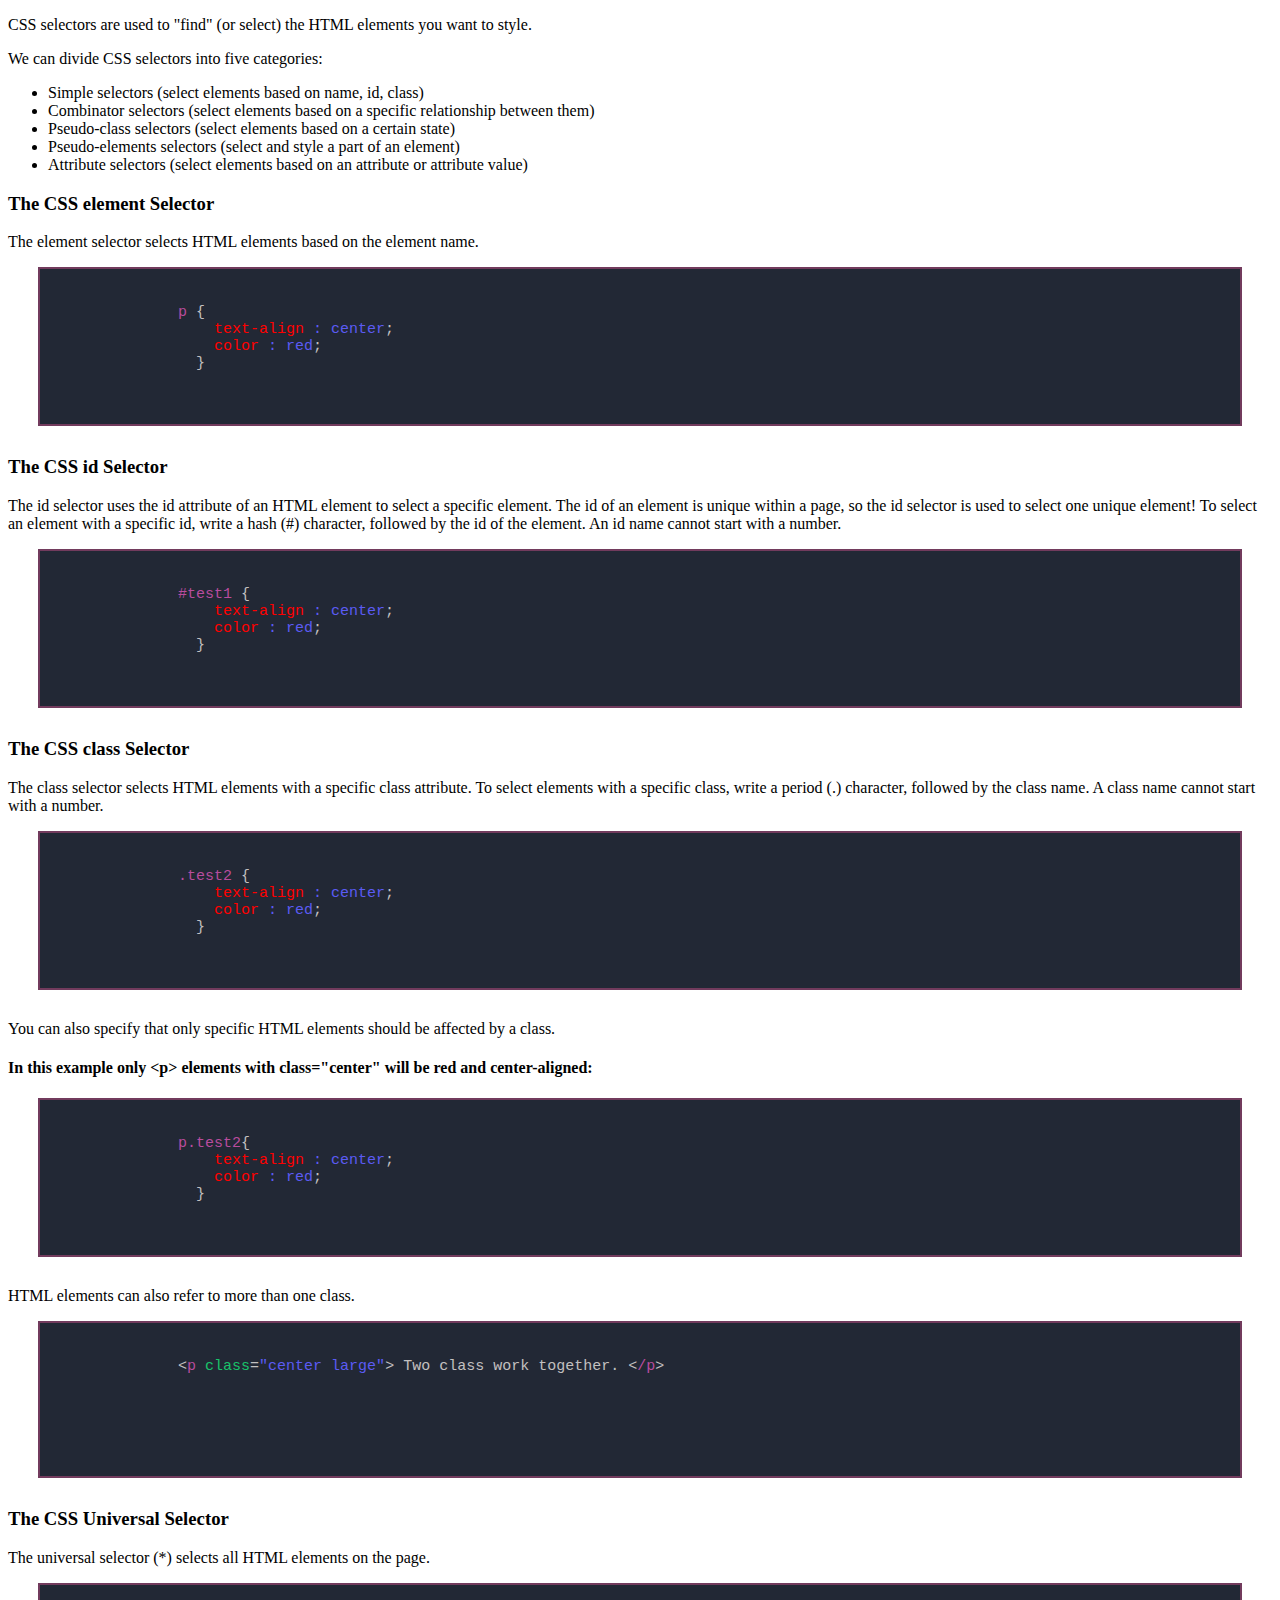
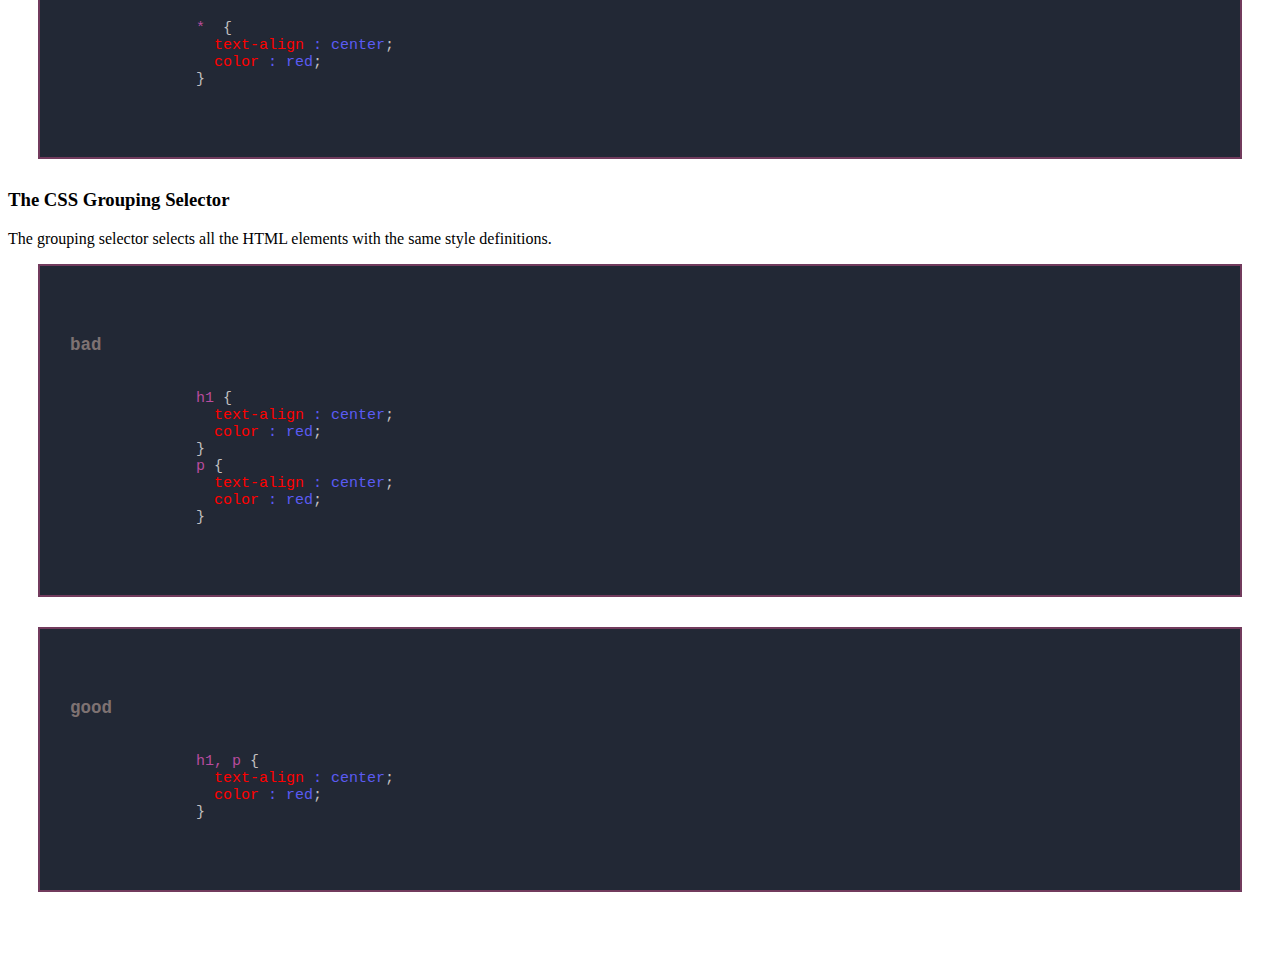
<file: Details/Selectors.html>
<!DOCTYPE html>
<html lang="en">
<head>
    <meta charset="UTF-8">
    <meta http-equiv="X-UA-Compatible" content="IE=edge">
    <meta name="viewport" content="width=device-width, initial-scale=1.0">
    <title>selectors</title>
    <link rel="stylesheet" href="../styles.css">
</head>
<body>
    <p>CSS selectors are used to "find" (or select) the HTML elements you want to style.</p>

    <p>We can divide CSS selectors into five categories:</p>
    <ul>
        <li>Simple selectors (select elements based on name, id, class)</li>
        <li>Combinator selectors (select elements based on a specific relationship between them)</li>
        <li>Pseudo-class selectors (select elements based on a certain state)</li>
        <li>Pseudo-elements selectors (select and style a part of an element)</li>
        <li>Attribute selectors (select elements based on an attribute or attribute value)</li>
    </ul>


    <h3>The CSS element Selector</h3>
    <p>The element selector selects HTML elements based on the element name.</p>
    <section class="codeDiv">
        <pre>
            <span class="codeColorDarkRed">p</span> {
                <span class="codeColorRed">text-align</span> <span class="codeColorBlue">: center</span>;
                <span class="codeColorRed">color</span> <span class="codeColorBlue">: red</span>;
              }
        </pre>
    </section>

    <h3>The CSS id Selector</h3>
    <p>The id selector uses the id attribute of an HTML element to select a specific element. The id of an element is unique within a page, so the id selector is used to select one unique element! To select an element with a specific id, write a hash (#) character, followed by the id of the element. An id name cannot start with a number.</p>
     
    <section class="codeDiv">
        <pre>
            <span class="codeColorDarkRed">#test1</span> {
                <span class="codeColorRed">text-align</span> <span class="codeColorBlue">: center</span>;
                <span class="codeColorRed">color</span> <span class="codeColorBlue">: red</span>;
              }
        </pre>
    </section>

    <h3>The CSS class Selector</h3>
    <p>The class selector selects HTML elements with a specific class attribute. To select elements with a specific class, write a period (.) character, followed by the class name. A class name cannot start with a number.</p>
    <section class="codeDiv">
        <pre>
            <span class="codeColorDarkRed">.test2</span> {
                <span class="codeColorRed">text-align</span> <span class="codeColorBlue">: center</span>;
                <span class="codeColorRed">color</span> <span class="codeColorBlue">: red</span>;
              }
        </pre>
    </section>

    <p>You can also specify that only specific HTML elements should be affected by a class.</p>
    <h4>In this example only &lt;p&gt; elements with class="center" will be red and center-aligned: </h4>
     
    <section class="codeDiv">
        <pre>
            <span class="codeColorDarkRed">p.test2</span>{
                <span class="codeColorRed">text-align</span> <span class="codeColorBlue">: center</span>;
                <span class="codeColorRed">color</span> <span class="codeColorBlue">: red</span>;
              }
        </pre>
    </section>

    <p>HTML elements can also refer to more than one class.</p>
    <section class="codeDiv">
        <pre>
            &lt;<span class="codeColorDarkRed">p</span> <span class="codeColorGreen">class</span>=<span class="codeColorBlue">"center large"</span>&gt; Two class work together. &lt;<span class="codeColorDarkRed">/p</span>&gt;</p>
            
        </pre>
    </section>

    <h3>The CSS Universal Selector</h3>
    <p>The universal selector (*) selects all HTML elements on the page.</p>
    <section class="codeDiv">
        <pre>
              <span class="codeColorDarkRed">* </span> {
                <span class="codeColorRed">text-align</span> <span class="codeColorBlue">: center</span>;
                <span class="codeColorRed">color</span> <span class="codeColorBlue">: red</span>;
              }
            
        </pre>
    </section>

    <h3>The CSS Grouping Selector</h3>
    <p>The grouping selector selects all the HTML elements with the same style definitions.</p>
    <section class="codeDiv">
        <pre>
            <h3 class="codeColorComment">bad</h3>
              <span class="codeColorDarkRed">h1</span> {
                <span class="codeColorRed">text-align</span> <span class="codeColorBlue">: center</span>;
                <span class="codeColorRed">color</span> <span class="codeColorBlue">: red</span>;
              }
              <span class="codeColorDarkRed">p</span> {
                <span class="codeColorRed">text-align</span> <span class="codeColorBlue">: center</span>;
                <span class="codeColorRed">color</span> <span class="codeColorBlue">: red</span>;
              }
            
        </pre>
    </section>
    <section class="codeDiv">
        <pre>
            <h3 class="codeColorComment">good</h3>
              <span class="codeColorDarkRed">h1, p</span> {
                <span class="codeColorRed">text-align</span> <span class="codeColorBlue">: center</span>;
                <span class="codeColorRed">color</span> <span class="codeColorBlue">: red</span>;
              }
            
        </pre>
    </section>

</body>
</html>
</file>
<file: styles.css>
.codeColorGreen {
    /* color: #00a651; */
    color: #19c26a;
  }
  .codeColorDarkRed {
    color: #b94c9e;
    /* color: #7c496f; */
  }
  .codeColorRed {
    color: red;
    /* color: #7c496f; */
  }
  .codeColorBlue {
    color: rgb(91, 91, 243);
    /* color: #7c496f; */
  }
  .codeColorYellow {
    /* color: #ecf58a; */
    color: #cbd36f;
  }
  .codeColor4 {
    color: #a783dc;
  }
  .codeColorWhite {
    color: white;
  }
  .codeColorComment {
    color: rgb(126, 114, 114);
  }
  .codeDiv {
    margin: 30px;
    margin-top: 1px;
    font-size: 15px;
    color: #c2c0c0;
    padding: 20px 30px;
    background-color: #222835;
    border: 2px solid #723b5d;
    }
  .codeRunDiv {
    margin: 30px;
    font-size: 20px;
    margin-bottom: 0;
    color: #c2c0c0;
    padding: 10px 20px;
    background-color: #242831;
    border: 2px solid #4c5f79;
    /* height: 300px; */
  }
    .typeDiv {
        padding: 20px; 
        margin: 10px 15px;
        border: 2px solid #a3a3bd; 
    }
    .title {
        margin: 0;
        padding: 0;
        font-size: 30px;
        color: #db6a4e;
        text-align: center;
    }

    .title a {
        margin: 0;
        padding: 0;
        color: #db6a4e;
        text-align: center;
        text-decoration: none;
        border-bottom: 1px solid #db6a4e;
        
    }

    .content {
        padding: 10px;
        margin-top: 10px;
        min-height: 100px;
    }

    .firstRowOfColor, .secondRowOfColor, .thirdRowOfColor {
        display: flex;
    }

    .colorBlock {
        width: 30%;
        margin: 5px;
        height: 70px;
        line-height: 70px;
        text-align: center;
    }

    #tomato {
        background-color: tomato;
    }
    #orange {
        background-color: orange;
    }
    #dodgerBlue {
        background-color: dodgerBlue;
    }
    #mediumSeaGreen {
        background-color: mediumSeaGreen;
    }
    #gray {
        background-color: gray;
    }
    #slateBlue {
        background-color: slateBlue;
    }
    #violet {
        background-color: violet;
    }
    #lightGray {
        background-color: lightGray;
    }


    /* start */
    .borderText {
      border: 1px solid red;
    }
    /* end */
</file>
